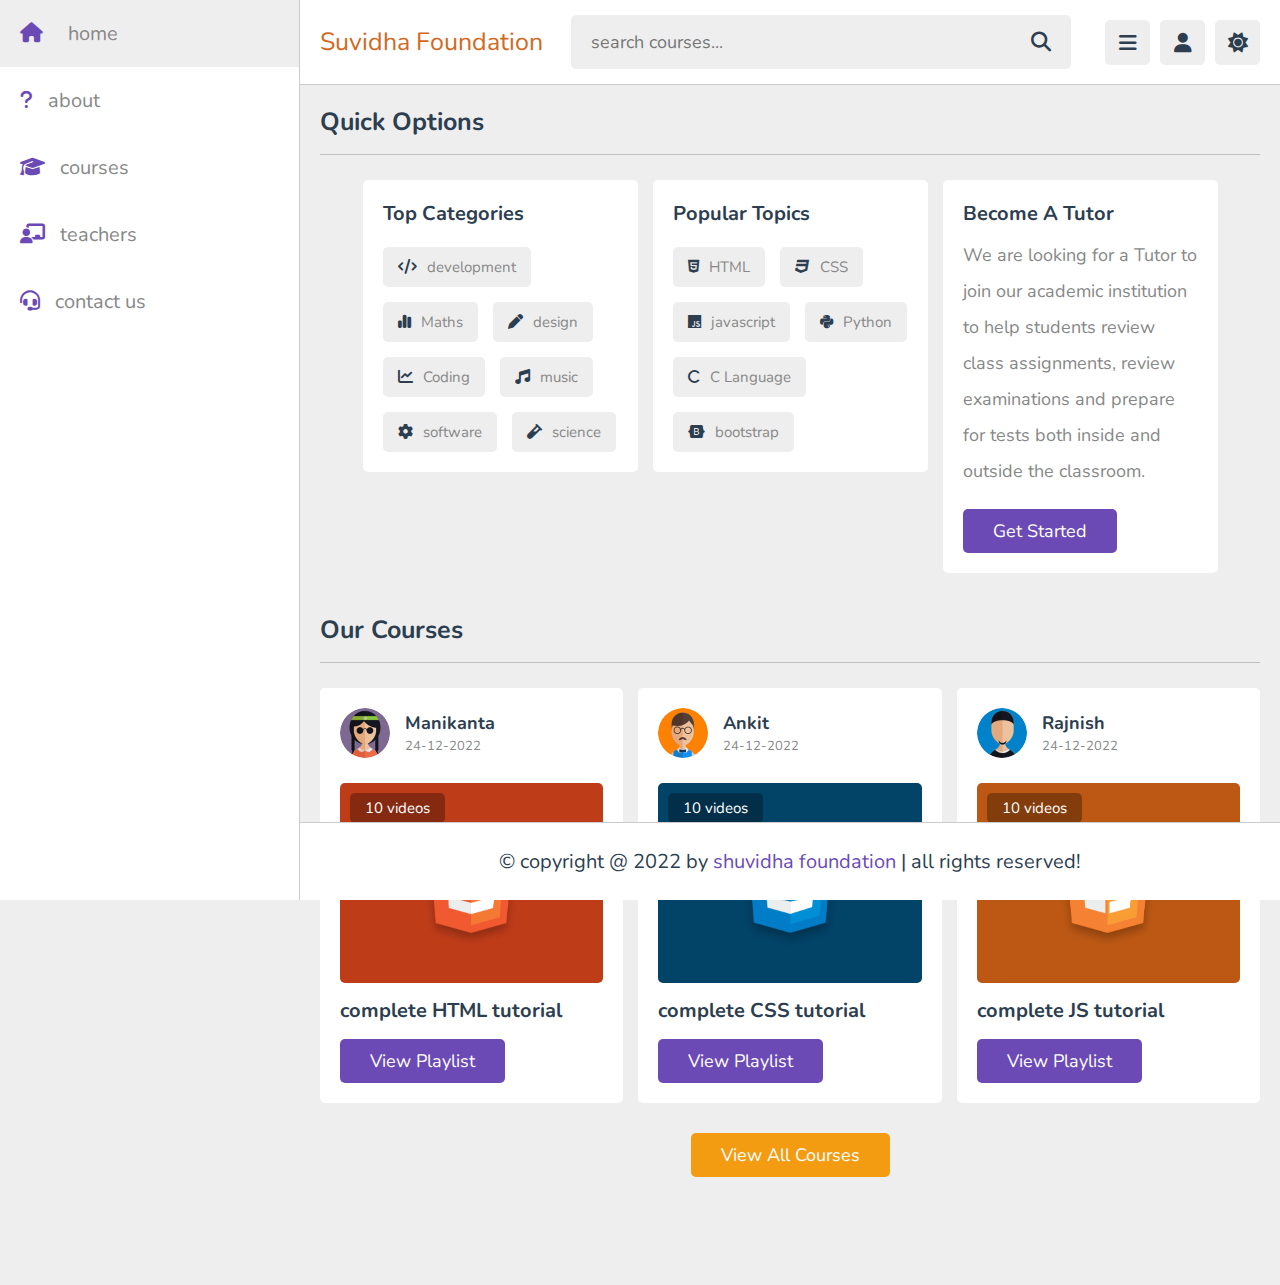
<file: Suvidha/index.html>
<!DOCTYPE html>
<html lang="en">
  <head>
    <meta charset="UTF-8" />
    <meta http-equiv="X-UA-Compatible" content="IE=edge" />
    <meta name="viewport" content="width=device-width, initial-scale=1.0" />
    <title>home</title>

    <!-- font awesome cdn link  -->
    <link
      rel="stylesheet"
      href="https://cdnjs.cloudflare.com/ajax/libs/font-awesome/6.1.2/css/all.min.css"
    />

    <!-- custom css file link  -->
    <link rel="stylesheet" href="css/style.css" />
  </head>
  <body>
    <header class="header">
      <section class="flex">
        <a style="color: chocolate" href="home.html" class="logo"
          >Suvidha Foundation</a
        >

        <form action="search.html" method="post" class="search-form">
          <input
            type="text"
            name="search_box"
            required
            placeholder="search courses..."
            maxlength="100"
          />
          <button type="submit" class="fas fa-search"></button>
        </form>

        <div class="icons">
          <div id="menu-btn" class="fas fa-bars"></div>
          <div id="search-btn" class="fas fa-search"></div>
          <div id="user-btn" class="fas fa-user"></div>
          <div id="toggle-btn" class="fas fa-sun"></div>
        </div>

        <div class="profile">
          <img src="images/pic-1.jpg" class="image" alt="" />
          <h3 class="name">Ankit Kumar</h3>
          <p class="role">student</p>
          <a href="profile.html" class="btn">view profile</a>
          <div class="flex-btn">
            <a href="login.html" class="option-btn">login</a>
            <a href="register.html" class="option-btn">register</a>
          </div>
        </div>
      </section>
    </header>

    <div class="side-bar">
      <div id="close-btn">
        <i class="fas fa-times"></i>
      </div>

      <!-- <div class="profile">
        <img src="images/pic-1.jpg" class="image" alt="" />
        <h3 class="name">Ankit</h3>
        <p class="role">student</p>
        <a href="profile.html" class="btn">view profile</a>
      </div> -->

      <nav class="navbar">
        <a href="home.html"><i class="fas fa-home"></i><span>home</span></a>
        <a href="about.html"
          ><i class="fas fa-question"></i><span>about</span></a
        >
        <a href="courses.html"
          ><i class="fas fa-graduation-cap"></i><span>courses</span></a
        >
        <a href="teachers.html"
          ><i class="fas fa-chalkboard-user"></i><span>teachers</span></a
        >
        <a href="contact.html"
          ><i class="fas fa-headset"></i><span>contact us</span></a
        >
      </nav>
    </div>

    <section class="home-grid">
      <h1 class="heading">quick options</h1>

      <div class="box-container">
        <!-- <div class="box">
          <h3 class="title">likes and comments</h3>
          <p class="likes">total likes : <span>25</span></p>
          <a href="#" class="inline-btn">view likes</a>
          <p class="likes">total comments : <span>12</span></p>
          <a href="#" class="inline-btn">view comments</a>
          <p class="likes">saved playlists : <span>4</span></p>
          <a href="#" class="inline-btn">view playlists</a>
        </div> -->

        <div class="box">
          <h3 class="title">top categories</h3>
          <div class="flex">
            <a href="#"><i class="fas fa-code"></i><span>development</span></a>
            <a href="#"
              ><i class="fas fa-chart-simple"></i><span>Maths</span></a
            >
            <a href="#"><i class="fas fa-pen"></i><span>design</span></a>
            <a href="#"><i class="fas fa-chart-line"></i><span>Coding</span></a>
            <a href="#"><i class="fas fa-music"></i><span>music</span></a>
            <a href="#"><i class="fas fa-cog"></i><span>software</span></a>
            <a href="#"><i class="fas fa-vial"></i><span>science</span></a>
          </div>
        </div>

        <div class="box">
          <h3 class="title">popular topics</h3>
          <div class="flex">
            <a href="#"><i class="fab fa-html5"></i><span>HTML</span></a>
            <a href="#"><i class="fab fa-css3"></i><span>CSS</span></a>
            <a href="#"><i class="fab fa-js"></i><span>javascript</span></a>
            <a href="#"><i class="fab fa-python"></i><span>Python</span></a>
            <a href="#"><i class="fab fa-c"></i><span>C Language</span></a>
            <a href="#"
              ><i class="fab fa-bootstrap"></i><span>bootstrap</span></a
            >
          </div>
        </div>

        <div class="box">
          <h3 class="title">become a tutor</h3>
          <p class="tutor">
            We are looking for a Tutor to join our academic institution to help
            students review class assignments, review examinations and prepare
            for tests both inside and outside the classroom.
          </p>
          <a href="teachers.html" class="inline-btn">get started</a>
        </div>
      </div>
    </section>

    <section class="courses">
      <h1 class="heading">our courses</h1>

      <div class="box-container">
        <div class="box">
          <div class="tutor">
            <img src="images/pic-2.jpg" alt="" />
            <div class="info">
              <h3>Manikanta</h3>
              <span>24-12-2022</span>
            </div>
          </div>
          <div class="thumb">
            <img src="images/thumb-1.png" alt="" />
            <span>10 videos</span>
          </div>
          <h3 class="title">complete HTML tutorial</h3>
          <a href="playlist.html" class="inline-btn">view playlist</a>
        </div>

        <div class="box">
          <div class="tutor">
            <img src="images/pic-3.jpg" alt="" />
            <div class="info">
              <h3>Ankit</h3>
              <span>24-12-2022</span>
            </div>
          </div>
          <div class="thumb">
            <img src="images/thumb-2.png" alt="" />
            <span>10 videos</span>
          </div>
          <h3 class="title">complete CSS tutorial</h3>
          <a href="playlist.html" class="inline-btn">view playlist</a>
        </div>

        <div class="box">
          <div class="tutor">
            <img src="images/pic-4.jpg" alt="" />
            <div class="info">
              <h3>Rajnish</h3>
              <span>24-12-2022</span>
            </div>
          </div>
          <div class="thumb">
            <img src="images/thumb-3.png" alt="" />
            <span>10 videos</span>
          </div>
          <h3 class="title">complete JS tutorial</h3>
          <a href="playlist.html" class="inline-btn">view playlist</a>
        </div>
        <!-- 
        <div class="box">
          <div class="tutor">
            <img src="images/pic-5.jpg" alt="" />
            <div class="info">
              <h3>john deo</h3>
              <span>21-10-2022</span>
            </div>
          </div>
          <div class="thumb">
            <img src="images/thumb-4.png" alt="" />
            <span>10 videos</span>
          </div>
          <h3 class="title">complete Boostrap tutorial</h3>
          <a href="playlist.html" class="inline-btn">view playlist</a>
        </div>

        <div class="box">
          <div class="tutor">
            <img src="images/pic-6.jpg" alt="" />
            <div class="info">
              <h3>john deo</h3>
              <span>21-10-2022</span>
            </div>
          </div>
          <div class="thumb">
            <img src="images/thumb-5.png" alt="" />
            <span>10 videos</span>
          </div>
          <h3 class="title">complete JQuery tutorial</h3>
          <a href="playlist.html" class="inline-btn">view playlist</a>
        </div>

        <div class="box">
          <div class="tutor">
            <img src="images/pic-7.jpg" alt="" />
            <div class="info">
              <h3>john deo</h3>
              <span>21-10-2022</span>
            </div>
          </div>
          <div class="thumb">
            <img src="images/thumb-6.png" alt="" />
            <span>10 videos</span>
          </div>
          <h3 class="title">complete SASS tutorial</h3>
          <a href="playlist.html" class="inline-btn">view playlist</a>
        </div>-->
      </div>

      <div class="more-btn">
        <a href="courses.html" class="inline-option-btn">view all courses</a>
      </div>
    </section>

    <footer class="footer">
      &copy; copyright @ 2022 by <span>shuvidha foundation</span> | all rights
      reserved!
    </footer>

    <!-- custom js file link  -->
    <script src="js/script.js"></script>
  </body>
</html>
</file>
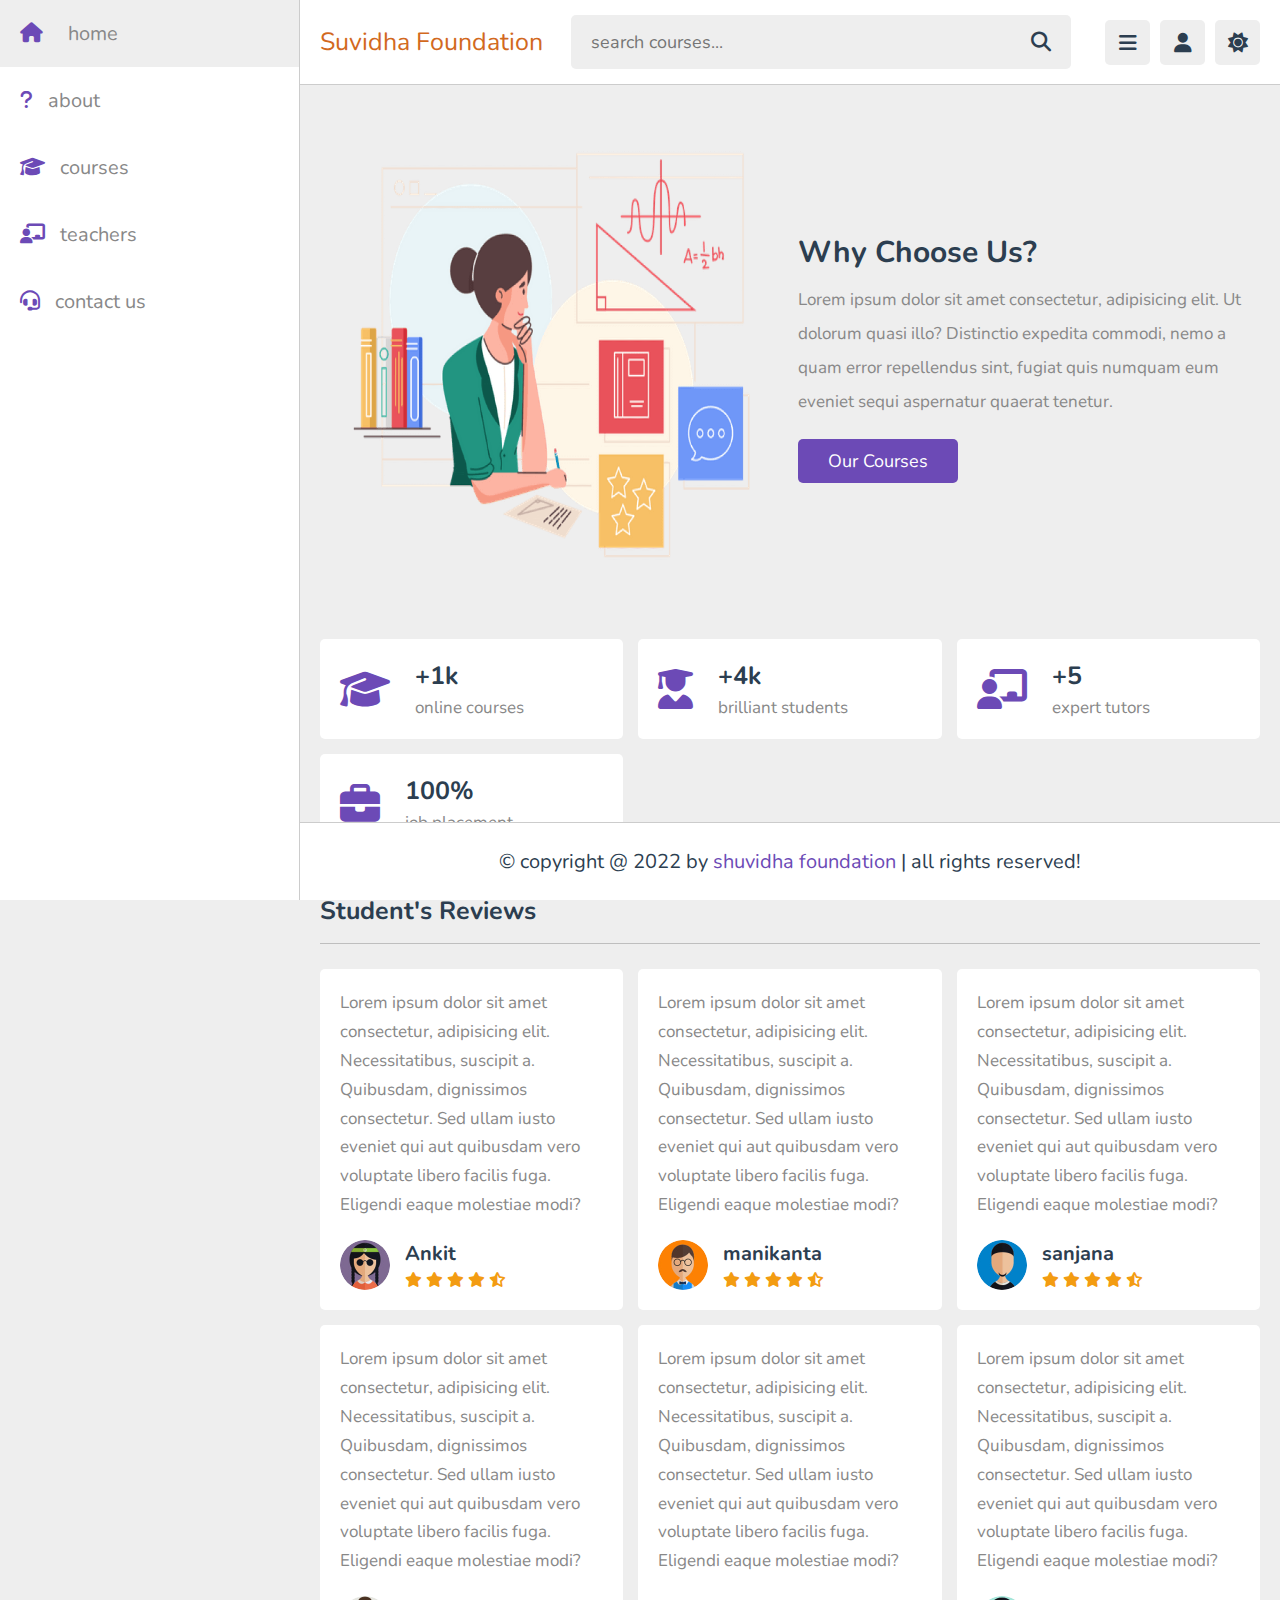
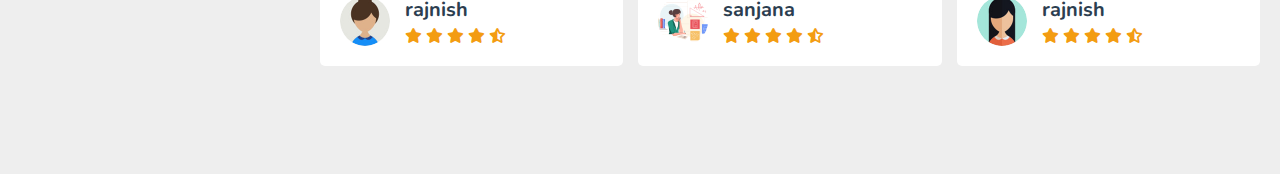
<file: Suvidha/about.html>
<!DOCTYPE html>
<html lang="en">
  <head>
    <meta charset="UTF-8" />
    <meta http-equiv="X-UA-Compatible" content="IE=edge" />
    <meta name="viewport" content="width=device-width, initial-scale=1.0" />
    <title>about us</title>

    <!-- font awesome cdn link  -->
    <link
      rel="stylesheet"
      href="https://cdnjs.cloudflare.com/ajax/libs/font-awesome/6.1.2/css/all.min.css"
    />

    <!-- custom css file link  -->
    <link rel="stylesheet" href="css/style.css" />
  </head>
  <body>
    <header class="header">
      <section class="flex">
        <!-- <a href="home.html" class="logo">Suvidha Foundation</a> -->
        <a style="color: chocolate" href="home.html" class="logo"
          >Suvidha Foundation</a
        >

        <form action="search.html" method="post" class="search-form">
          <input
            type="text"
            name="search_box"
            required
            placeholder="search courses..."
            maxlength="100"
          />
          <button type="submit" class="fas fa-search"></button>
        </form>

        <div class="icons">
          <div id="menu-btn" class="fas fa-bars"></div>
          <div id="search-btn" class="fas fa-search"></div>
          <div id="user-btn" class="fas fa-user"></div>
          <div id="toggle-btn" class="fas fa-sun"></div>
        </div>

        <div class="profile">
          <img src="images/pic-1.jpg" class="image" alt="" />
          <h3 class="name">Ankit</h3>
          <p class="role">student</p>
          <a href="profile.html" class="btn">view profile</a>
          <div class="flex-btn">
            <a href="login.html" class="option-btn">login</a>
            <a href="register.html" class="option-btn">register</a>
          </div>
        </div>
      </section>
    </header>

    <div class="side-bar">
      <!-- <div id="close-btn">
        <i class="fas fa-times"></i>
      </div> -->

      <!-- <div class="profile">
        <img src="images/pic-1.jpg" class="image" alt="" />
        <h3 class="name">shaikh anas</h3>
        <p class="role">studen</p>
        <a href="profile.html" class="btn">view profile</a>
      </div> -->

      <nav class="navbar">
        <a href="home.html"><i class="fas fa-home"></i><span>home</span></a>
        <a href="about.html"
          ><i class="fas fa-question"></i><span>about</span></a
        >
        <a href="courses.html"
          ><i class="fas fa-graduation-cap"></i><span>courses</span></a
        >
        <a href="teachers.html"
          ><i class="fas fa-chalkboard-user"></i><span>teachers</span></a
        >
        <a href="contact.html"
          ><i class="fas fa-headset"></i><span>contact us</span></a
        >
      </nav>
    </div>

    <section class="about">
      <div class="row">
        <div class="image">
          <img src="images/about.png" alt="" />
        </div>

        <div class="content">
          <h3>why choose us?</h3>
          <p>
            Lorem ipsum dolor sit amet consectetur, adipisicing elit. Ut dolorum
            quasi illo? Distinctio expedita commodi, nemo a quam error
            repellendus sint, fugiat quis numquam eum eveniet sequi aspernatur
            quaerat tenetur.
          </p>
          <a href="courses.html" class="inline-btn">our courses</a>
        </div>
      </div>

      <div class="box-container">
        <div class="box">
          <i class="fas fa-graduation-cap"></i>
          <div>
            <h3>+1k</h3>
            <p>online courses</p>
          </div>
        </div>

        <div class="box">
          <i class="fas fa-user-graduate"></i>
          <div>
            <h3>+4k</h3>
            <p>brilliant students</p>
          </div>
        </div>

        <div class="box">
          <i class="fas fa-chalkboard-user"></i>
          <div>
            <h3>+5</h3>
            <p>expert tutors</p>
          </div>
        </div>

        <div class="box">
          <i class="fas fa-briefcase"></i>
          <div>
            <h3>100%</h3>
            <p>job placement</p>
          </div>
        </div>
      </div>
    </section>

    <section class="reviews">
      <h1 class="heading">student's reviews</h1>

      <div class="box-container">
        <div class="box">
          <p>
            Lorem ipsum dolor sit amet consectetur, adipisicing elit.
            Necessitatibus, suscipit a. Quibusdam, dignissimos consectetur. Sed
            ullam iusto eveniet qui aut quibusdam vero voluptate libero facilis
            fuga. Eligendi eaque molestiae modi?
          </p>
          <div class="student">
            <img src="images/pic-2.jpg" alt="" />
            <div>
              <h3>Ankit</h3>
              <div class="stars">
                <i class="fas fa-star"></i>
                <i class="fas fa-star"></i>
                <i class="fas fa-star"></i>
                <i class="fas fa-star"></i>
                <i class="fas fa-star-half-alt"></i>
              </div>
            </div>
          </div>
        </div>

        <div class="box">
          <p>
            Lorem ipsum dolor sit amet consectetur, adipisicing elit.
            Necessitatibus, suscipit a. Quibusdam, dignissimos consectetur. Sed
            ullam iusto eveniet qui aut quibusdam vero voluptate libero facilis
            fuga. Eligendi eaque molestiae modi?
          </p>
          <div class="student">
            <img src="images/pic-3.jpg" alt="" />
            <div>
              <h3>manikanta</h3>
              <div class="stars">
                <i class="fas fa-star"></i>
                <i class="fas fa-star"></i>
                <i class="fas fa-star"></i>
                <i class="fas fa-star"></i>
                <i class="fas fa-star-half-alt"></i>
              </div>
            </div>
          </div>
        </div>

        <div class="box">
          <p>
            Lorem ipsum dolor sit amet consectetur, adipisicing elit.
            Necessitatibus, suscipit a. Quibusdam, dignissimos consectetur. Sed
            ullam iusto eveniet qui aut quibusdam vero voluptate libero facilis
            fuga. Eligendi eaque molestiae modi?
          </p>
          <div class="student">
            <img src="images/pic-4.jpg" alt="" />
            <div>
              <h3>sanjana</h3>
              <div class="stars">
                <i class="fas fa-star"></i>
                <i class="fas fa-star"></i>
                <i class="fas fa-star"></i>
                <i class="fas fa-star"></i>
                <i class="fas fa-star-half-alt"></i>
              </div>
            </div>
          </div>
        </div>

        <div class="box">
          <p>
            Lorem ipsum dolor sit amet consectetur, adipisicing elit.
            Necessitatibus, suscipit a. Quibusdam, dignissimos consectetur. Sed
            ullam iusto eveniet qui aut quibusdam vero voluptate libero facilis
            fuga. Eligendi eaque molestiae modi?
          </p>
          <div class="student">
            <img src="images/pic-5.jpg" alt="" />
            <div>
              <h3>rajnish</h3>
              <div class="stars">
                <i class="fas fa-star"></i>
                <i class="fas fa-star"></i>
                <i class="fas fa-star"></i>
                <i class="fas fa-star"></i>
                <i class="fas fa-star-half-alt"></i>
              </div>
            </div>
          </div>
        </div>

        <div class="box">
          <p>
            Lorem ipsum dolor sit amet consectetur, adipisicing elit.
            Necessitatibus, suscipit a. Quibusdam, dignissimos consectetur. Sed
            ullam iusto eveniet qui aut quibusdam vero voluptate libero facilis
            fuga. Eligendi eaque molestiae modi?
          </p>
          <div class="student">
            <img src="images/about.png" alt="" />
            <div>
              <h3>sanjana</h3>
              <div class="stars">
                <i class="fas fa-star"></i>
                <i class="fas fa-star"></i>
                <i class="fas fa-star"></i>
                <i class="fas fa-star"></i>
                <i class="fas fa-star-half-alt"></i>
              </div>
            </div>
          </div>
        </div>

        <div class="box">
          <p>
            Lorem ipsum dolor sit amet consectetur, adipisicing elit.
            Necessitatibus, suscipit a. Quibusdam, dignissimos consectetur. Sed
            ullam iusto eveniet qui aut quibusdam vero voluptate libero facilis
            fuga. Eligendi eaque molestiae modi?
          </p>
          <div class="student">
            <img src="images/pic-7.jpg" alt="" />
            <div>
              <h3>rajnish</h3>
              <div class="stars">
                <i class="fas fa-star"></i>
                <i class="fas fa-star"></i>
                <i class="fas fa-star"></i>
                <i class="fas fa-star"></i>
                <i class="fas fa-star-half-alt"></i>
              </div>
            </div>
          </div>
        </div>
      </div>
    </section>

    <footer class="footer">
      &copy; copyright @ 2022 by <span>shuvidha foundation</span> | all rights
      reserved!
    </footer>

    <!-- custom js file link  -->
    <script src="js/script.js"></script>
  </body>
</html>
</file>
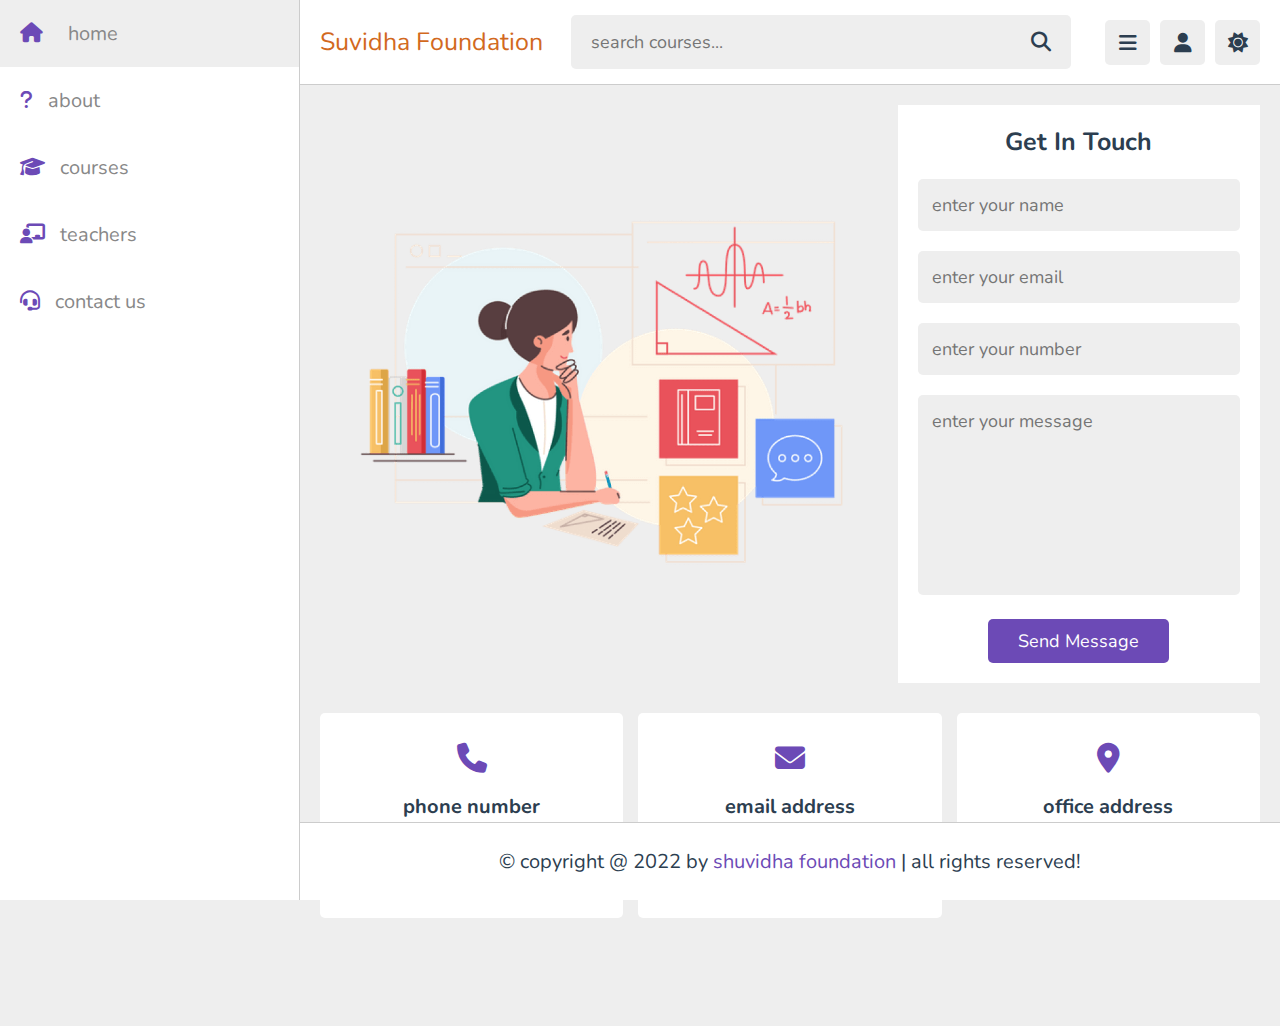
<file: Suvidha/contact.html>
<!DOCTYPE html>
<html lang="en">
  <head>
    <meta charset="UTF-8" />
    <meta http-equiv="X-UA-Compatible" content="IE=edge" />
    <meta name="viewport" content="width=device-width, initial-scale=1.0" />
    <title>contact us</title>

    <!-- font awesome cdn link  -->
    <link
      rel="stylesheet"
      href="https://cdnjs.cloudflare.com/ajax/libs/font-awesome/6.1.2/css/all.min.css"
    />

    <!-- custom css file link  -->
    <link rel="stylesheet" href="css/style.css" />
  </head>
  <body>
    <header class="header">
      <section class="flex">
        <!-- <a href="home.html" class="logo">.</a> -->
        <a style="color: chocolate" href="home.html" class="logo"
          >Suvidha Foundation</a
        >
        <form action="search.html" method="post" class="search-form">
          <input
            type="text"
            name="search_box"
            required
            placeholder="search courses..."
            maxlength="100"
          />
          <button type="submit" class="fas fa-search"></button>
        </form>

        <div class="icons">
          <div id="menu-btn" class="fas fa-bars"></div>
          <div id="search-btn" class="fas fa-search"></div>
          <div id="user-btn" class="fas fa-user"></div>
          <div id="toggle-btn" class="fas fa-sun"></div>
        </div>

        <div class="profile">
          <img src="images/pic-1.jpg" class="image" alt="" />
          <h3 class="name">Ankit</h3>
          <p class="role">studen</p>
          <a href="profile.html" class="btn">view profile</a>
          <div class="flex-btn">
            <a href="login.html" class="option-btn">login</a>
            <a href="register.html" class="option-btn">register</a>
          </div>
        </div>
      </section>
    </header>

    <div class="side-bar">
      <div id="close-btn">
        <i class="fas fa-times"></i>
      </div>

      <!-- <div class="profile">
        <img src="images/pic-1.jpg" class="image" alt="" />
        <h3 class="name">shaikh anas</h3>
        <p class="role">studen</p>
        <a href="profile.html" class="btn">view profile</a>
      </div> -->

      <nav class="navbar">
        <a href="home.html"><i class="fas fa-home"></i><span>home</span></a>
        <a href="about.html"
          ><i class="fas fa-question"></i><span>about</span></a
        >
        <a href="courses.html"
          ><i class="fas fa-graduation-cap"></i><span>courses</span></a
        >
        <a href="teachers.html"
          ><i class="fas fa-chalkboard-user"></i><span>teachers</span></a
        >
        <a href="contact.html"
          ><i class="fas fa-headset"></i><span>contact us</span></a
        >
      </nav>
    </div>

    <section class="contact">
      <div class="row">
        <div class="image">
          <img src="images/about.png" alt="" />
        </div>

        <form action="" method="post">
          <h3>Get in touch</h3>
          <input
            type="text"
            placeholder="enter your name"
            name="name"
            required
            maxlength="50"
            class="box"
          />
          <input
            type="email"
            placeholder="enter your email"
            name="email"
            required
            maxlength="50"
            class="box"
          />
          <input
            type="number"
            placeholder="enter your number"
            name="number"
            required
            maxlength="50"
            class="box"
          />
          <textarea
            name="msg"
            class="box"
            placeholder="enter your message"
            required
            maxlength="1000"
            cols="30"
            rows="10"
          ></textarea>
          <input
            type="submit"
            value="send message"
            class="inline-btn"
            name="submit"
          />
        </form>
      </div>

      <div class="box-container">
        <div class="box">
          <i class="fas fa-phone"></i>
          <h3>phone number</h3>
          <a href="#">1254875515</a>
          <a href="#">1254875515</a>
        </div>

        <div class="box">
          <i class="fas fa-envelope"></i>
          <h3>email address</h3>
          <a href="#">shuvihafoundation@gmail.com</a>
          <a href="#">codekaro@gmail.com</a>
        </div>

        <div class="box">
          <i class="fas fa-map-marker-alt"></i>
          <h3>office address</h3>
          <a href="#">Maharastra India</a>
        </div>
      </div>
    </section>

    <footer class="footer">
      &copy; copyright @ 2022 by <span>shuvidha foundation</span> | all rights
      reserved!
    </footer>

    <!-- custom js file link  -->
    <script src="js/script.js"></script>
  </body>
</html>
</file>
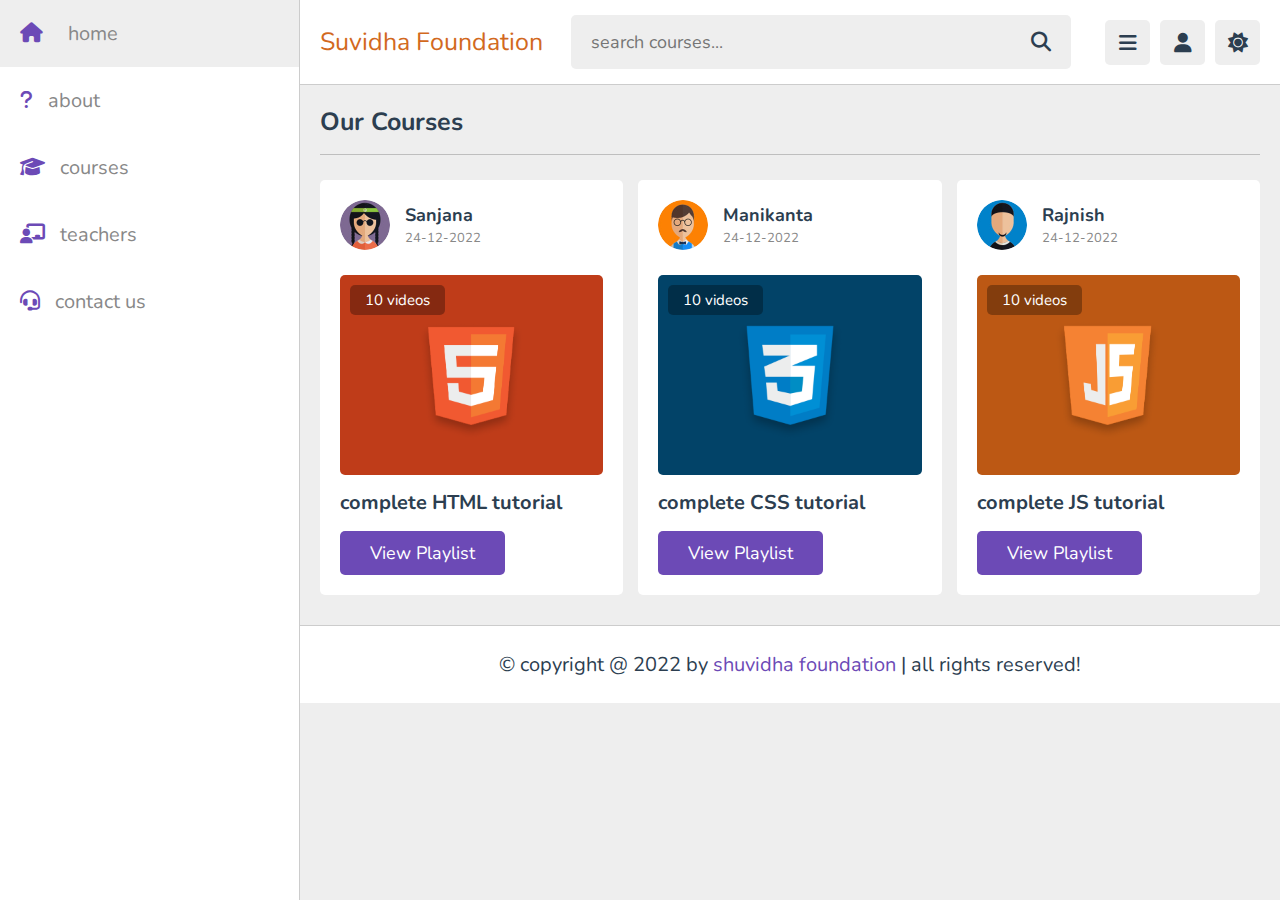
<file: Suvidha/courses.html>
<!DOCTYPE html>
<html lang="en">
  <head>
    <meta charset="UTF-8" />
    <meta http-equiv="X-UA-Compatible" content="IE=edge" />
    <meta name="viewport" content="width=device-width, initial-scale=1.0" />
    <title>courses</title>

    <!-- font awesome cdn link  -->
    <link
      rel="stylesheet"
      href="https://cdnjs.cloudflare.com/ajax/libs/font-awesome/6.1.2/css/all.min.css"
    />

    <!-- custom css file link  -->
    <link rel="stylesheet" href="css/style.css" />
  </head>
  <body>
    <header class="header">
      <section class="flex">
        <!-- <a href="home.html" class="logo">Educa.</a> -->
        <a style="color: chocolate" href="home.html" class="logo"
          >Suvidha Foundation</a
        >

        <form action="search.html" method="post" class="search-form">
          <input
            type="text"
            name="search_box"
            required
            placeholder="search courses..."
            maxlength="100"
          />
          <button type="submit" class="fas fa-search"></button>
        </form>

        <div class="icons">
          <div id="menu-btn" class="fas fa-bars"></div>
          <div id="search-btn" class="fas fa-search"></div>
          <div id="user-btn" class="fas fa-user"></div>
          <div id="toggle-btn" class="fas fa-sun"></div>
        </div>

        <!-- <div class="profile">
          <img src="images/pic-1.jpg" class="image" alt="" />
          <h3 class="name">shaikh anas</h3>
          <p class="role">studen</p>
          <a href="profile.html" class="btn">view profile</a>
          <div class="flex-btn">
            <a href="login.html" class="option-btn">login</a>
            <a href="register.html" class="option-btn">register</a>
          </div>
        </div> -->
      </section>
    </header>

    <div class="side-bar">
      <div id="close-btn">
        <i class="fas fa-times"></i>
      </div>

      <!-- <div class="profile">
        <img src="images/pic-1.jpg" class="image" alt="" />
        <h3 class="name">shaikh anas</h3>
        <p class="role">studen</p>
        <a href="profile.html" class="btn">view profile</a>
      </div> -->

      <nav class="navbar">
        <a href="home.html"><i class="fas fa-home"></i><span>home</span></a>
        <a href="about.html"
          ><i class="fas fa-question"></i><span>about</span></a
        >
        <a href="courses.html"
          ><i class="fas fa-graduation-cap"></i><span>courses</span></a
        >
        <a href="teachers.html"
          ><i class="fas fa-chalkboard-user"></i><span>teachers</span></a
        >
        <a href="contact.html"
          ><i class="fas fa-headset"></i><span>contact us</span></a
        >
      </nav>
    </div>

    <section class="courses">
      <h1 class="heading">our courses</h1>

      <div class="box-container">
        <div class="box">
          <div class="tutor">
            <img src="images/pic-2.jpg" alt="" />
            <div class="info">
              <h3>Sanjana</h3>
              <span>24-12-2022</span>
            </div>
          </div>
          <div class="thumb">
            <img src="images/thumb-1.png" alt="" />
            <span>10 videos</span>
          </div>
          <h3 class="title">complete HTML tutorial</h3>
          <a href="playlist.html" class="inline-btn">view playlist</a>
        </div>

        <div class="box">
          <div class="tutor">
            <img src="images/pic-3.jpg" alt="" />
            <div class="info">
              <h3>Manikanta</h3>
              <span>24-12-2022</span>
            </div>
          </div>
          <div class="thumb">
            <img src="images/thumb-2.png" alt="" />
            <span>10 videos</span>
          </div>
          <h3 class="title">complete CSS tutorial</h3>
          <a href="playlist.html" class="inline-btn">view playlist</a>
        </div>

        <div class="box">
          <div class="tutor">
            <img src="images/pic-4.jpg" alt="" />
            <div class="info">
              <h3>Rajnish</h3>
              <span>24-12-2022</span>
            </div>
          </div>
          <div class="thumb">
            <img src="images/thumb-3.png" alt="" />
            <span>10 videos</span>
          </div>
          <h3 class="title">complete JS tutorial</h3>
          <a href="playlist.html" class="inline-btn">view playlist</a>
        </div>

        <!-- <div class="box">
          <div class="tutor">
            <img src="images/pic-5.jpg" alt="" />
            <div class="info">
              <h3>john deo</h3>
              <span>21-10-2022</span>
            </div>
          </div>
          <div class="thumb">
            <img src="images/thumb-4.png" alt="" />
            <span>10 videos</span>
          </div>
          <h3 class="title">complete Boostrap tutorial</h3>
          <a href="playlist.html" class="inline-btn">view playlist</a>
        </div>

        <div class="box">
          <div class="tutor">
            <img src="images/pic-6.jpg" alt="" />
            <div class="info">
              <h3>john deo</h3>
              <span>21-10-2022</span>
            </div>
          </div>
          <div class="thumb">
            <img src="images/thumb-5.png" alt="" />
            <span>10 videos</span>
          </div>
          <h3 class="title">complete JQuery tutorial</h3>
          <a href="playlist.html" class="inline-btn">view playlist</a>
        </div>

        <div class="box">
          <div class="tutor">
            <img src="images/pic-7.jpg" alt="" />
            <div class="info">
              <h3>john deo</h3>
              <span>21-10-2022</span>
            </div>
          </div>
          <div class="thumb">
            <img src="images/thumb-6.png" alt="" />
            <span>10 videos</span>
          </div>
          <h3 class="title">complete SASS tutorial</h3>
          <a href="playlist.html" class="inline-btn">view playlist</a>
        </div>

        <div class="box">
          <div class="tutor">
            <img src="images/pic-8.jpg" alt="" />
            <div class="info">
              <h3>john deo</h3>
              <span>21-10-2022</span>
            </div>
          </div>
          <div class="thumb">
            <img src="images/thumb-7.png" alt="" />
            <span>10 videos</span>
          </div>
          <h3 class="title">complete PHP tutorial</h3>
          <a href="playlist.html" class="inline-btn">view playlist</a>
        </div>

        <div class="box">
          <div class="tutor">
            <img src="images/pic-9.jpg" alt="" />
            <div class="info">
              <h3>john deo</h3>
              <span>21-10-2022</span>
            </div>
          </div>
          <div class="thumb">
            <img src="images/thumb-8.png" alt="" />
            <span>10 videos</span>
          </div>
          <h3 class="title">complete MySQL tutorial</h3>
          <a href="playlist.html" class="inline-btn">view playlist</a>
        </div>

        <div class="box">
          <div class="tutor">
            <img src="images/pic-1.jpg" alt="" />
            <div class="info">
              <h3>john deo</h3>
              <span>21-10-2022</span>
            </div>
          </div>
          <div class="thumb">
            <img src="images/thumb-9.png" alt="" />
            <span>10 videos</span>
          </div>
          <h3 class="title">complete react tutorial</h3>
          <a href="playlist.html" class="inline-btn">view playlist</a>
        </div> -->
      </div>
    </section>

    <footer class="footer">
      &copy; copyright @ 2022 by <span>shuvidha foundation</span> | all rights
      reserved!
    </footer>

    <!-- custom js file link  -->
    <script src="js/script.js"></script>
  </body>
</html>
</file>
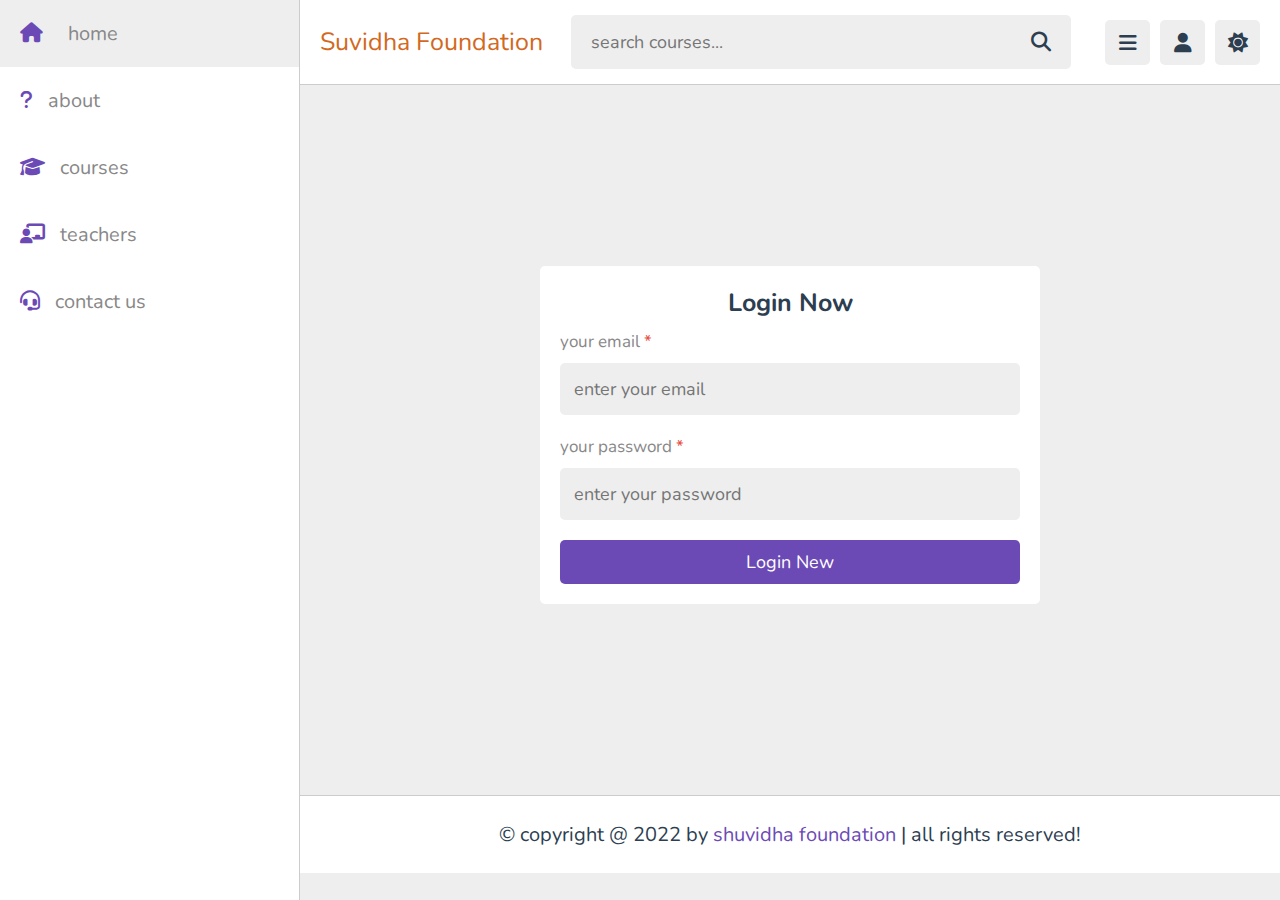
<file: Suvidha/login.html>
<!DOCTYPE html>
<html lang="en">
  <head>
    <meta charset="UTF-8" />
    <meta http-equiv="X-UA-Compatible" content="IE=edge" />
    <meta name="viewport" content="width=device-width, initial-scale=1.0" />
    <title>login</title>

    <!-- font awesome cdn link  -->
    <link
      rel="stylesheet"
      href="https://cdnjs.cloudflare.com/ajax/libs/font-awesome/6.1.2/css/all.min.css"
    />

    <!-- custom css file link  -->
    <link rel="stylesheet" href="css/style.css" />
  </head>
  <body>
    <header class="header">
      <section class="flex">
        <!-- <a href="home.html" class="logo">Educa.</a> -->
        <a style="color: chocolate" href="home.html" class="logo"
          >Suvidha Foundation</a
        >

        <form action="search.html" method="post" class="search-form">
          <input
            type="text"
            name="search_box"
            required
            placeholder="search courses..."
            maxlength="100"
          />
          <button type="submit" class="fas fa-search"></button>
        </form>

        <div class="icons">
          <div id="menu-btn" class="fas fa-bars"></div>
          <div id="search-btn" class="fas fa-search"></div>
          <div id="user-btn" class="fas fa-user"></div>
          <div id="toggle-btn" class="fas fa-sun"></div>
        </div>

        <div class="profile">
          <img src="images/pic-1.jpg" class="image" alt="" />
          <h3 class="name">Ankit</h3>
          <p class="role">student</p>
          <a href="profile.html" class="btn">view profile</a>
          <div class="flex-btn">
            <a href="login.html" class="option-btn">login</a>
            <a href="register.html" class="option-btn">register</a>
          </div>
        </div>
      </section>
    </header>

    <div class="side-bar">
      <div id="close-btn">
        <i class="fas fa-times"></i>
      </div>

      <!-- <div class="profile">
        <img src="images/pic-1.jpg" class="image" alt="" />
        <h3 class="name">shaikh anas</h3>
        <p class="role">studen</p>
        <a href="profile.html" class="btn">view profile</a>
      </div> -->

      <nav class="navbar">
        <a href="home.html"><i class="fas fa-home"></i><span>home</span></a>
        <a href="about.html"
          ><i class="fas fa-question"></i><span>about</span></a
        >
        <a href="courses.html"
          ><i class="fas fa-graduation-cap"></i><span>courses</span></a
        >
        <a href="teachers.html"
          ><i class="fas fa-chalkboard-user"></i><span>teachers</span></a
        >
        <a href="contact.html"
          ><i class="fas fa-headset"></i><span>contact us</span></a
        >
      </nav>
    </div>

    <section class="form-container">
      <form action="" method="post" enctype="multipart/form-data">
        <h3>login now</h3>
        <p>your email <span>*</span></p>
        <input
          type="email"
          name="email"
          placeholder="enter your email"
          required
          maxlength="50"
          class="box"
        />
        <p>your password <span>*</span></p>
        <input
          type="password"
          name="pass"
          placeholder="enter your password"
          required
          maxlength="20"
          class="box"
        />
        <input type="submit" value="login new" name="submit" class="btn" />
      </form>
    </section>

    <footer class="footer">
      &copy; copyright @ 2022 by <span>shuvidha foundation</span> | all rights
      reserved!
    </footer>

    <!-- custom js file link  -->
    <script src="js/script.js"></script>
  </body>
</html>
</file>
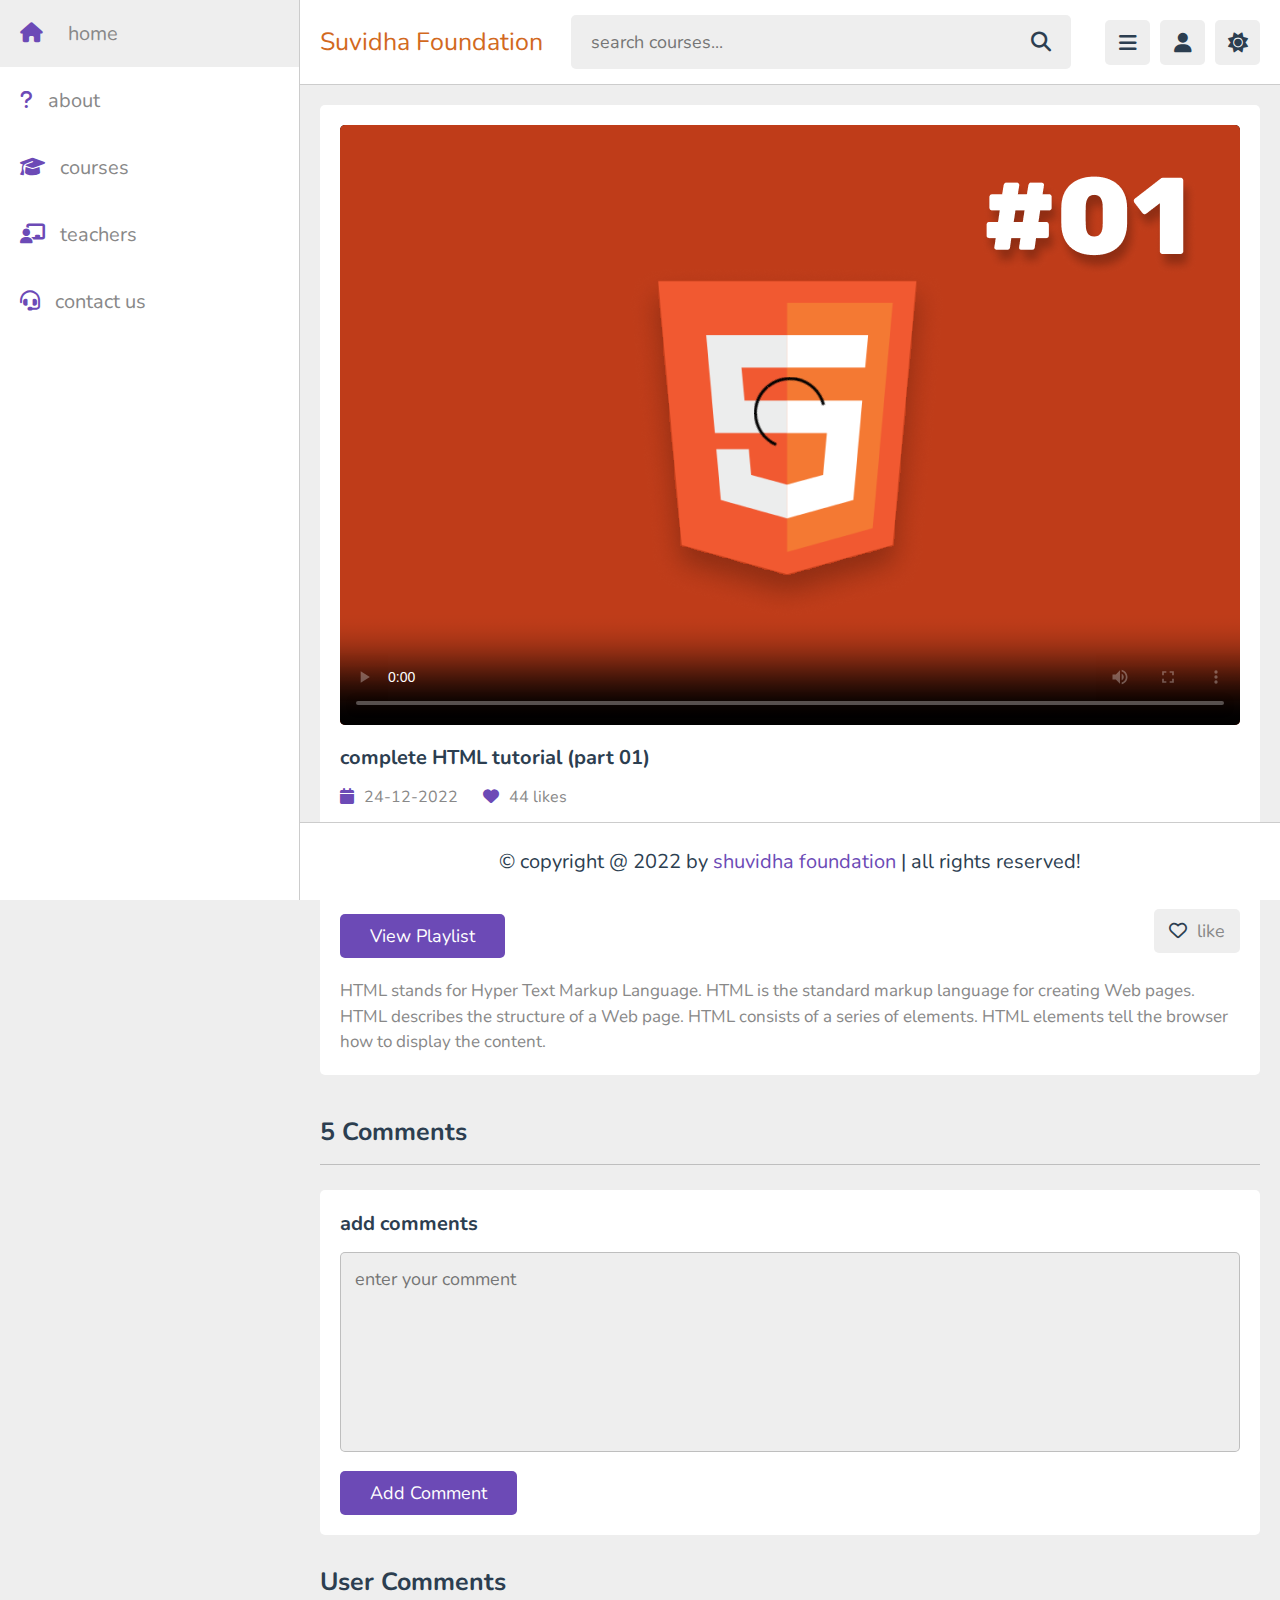
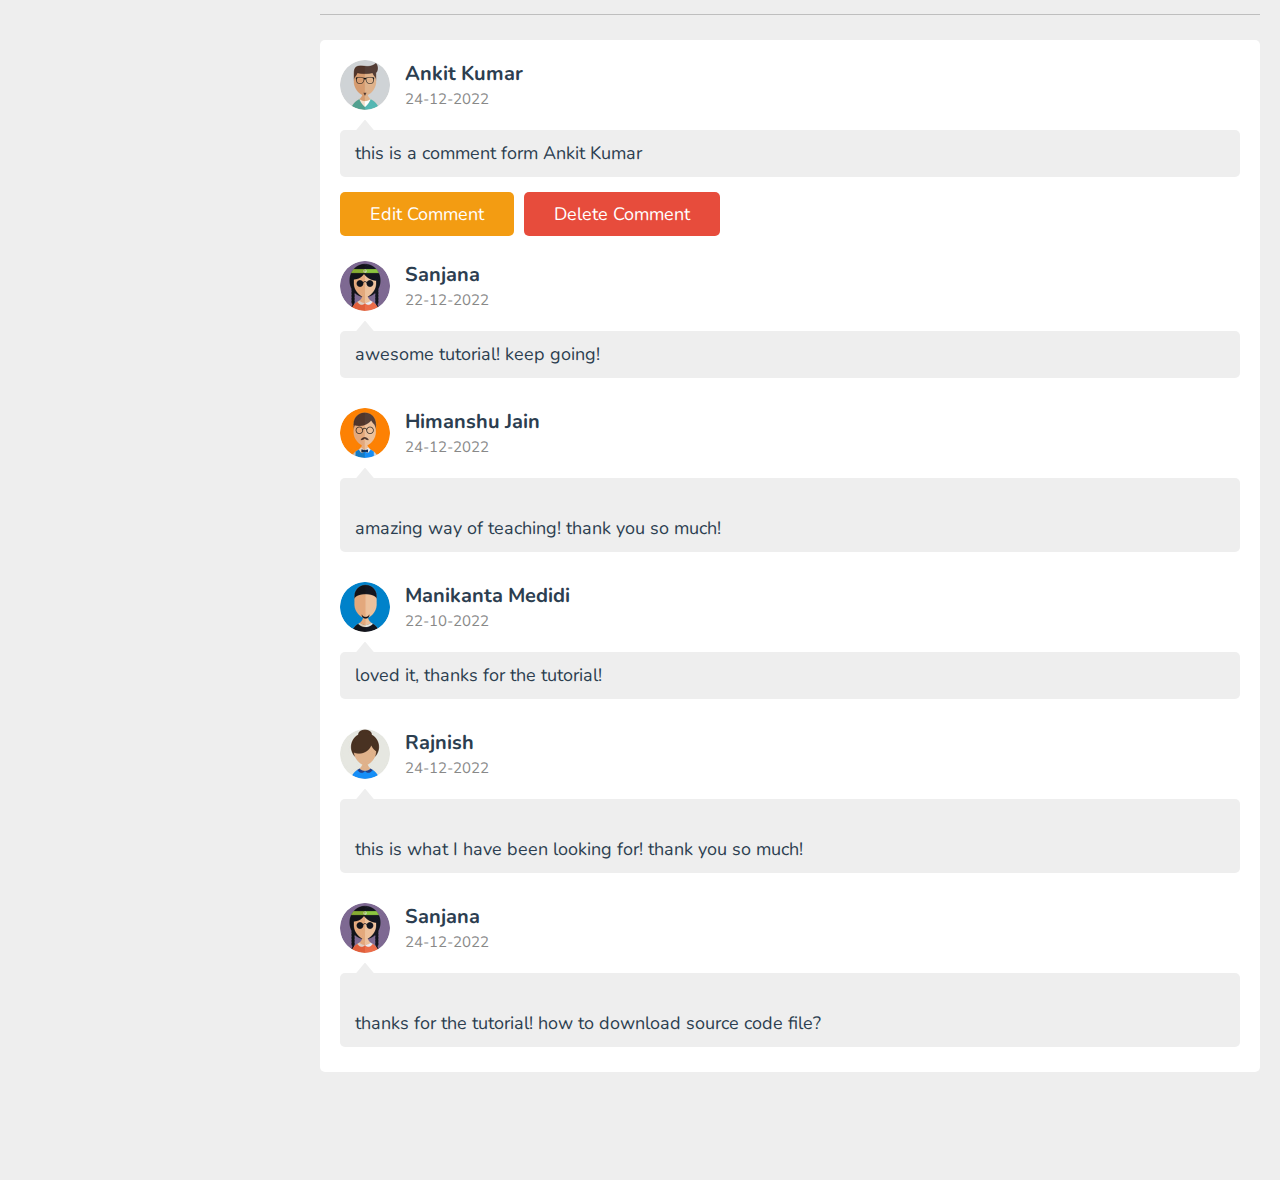
<file: Suvidha/playlist.html>
<!DOCTYPE html>
<html lang="en">
  <head>
    <meta charset="UTF-8" />
    <meta http-equiv="X-UA-Compatible" content="IE=edge" />
    <meta name="viewport" content="width=device-width, initial-scale=1.0" />
    <title>watch</title>

    <!-- font awesome cdn link  -->
    <link
      rel="stylesheet"
      href="https://cdnjs.cloudflare.com/ajax/libs/font-awesome/6.1.2/css/all.min.css"
    />

    <!-- custom css file link  -->
    <link rel="stylesheet" href="css/style.css" />
  </head>
  <body>
    <header class="header">
      <section class="flex">
        <!-- <a href="home.html" class="logo">Educa.</a> -->
        <a style="color: chocolate" href="home.html" class="logo"
          >Suvidha Foundation</a
        >

        <form action="search.html" method="post" class="search-form">
          <input
            type="text"
            name="search_box"
            required
            placeholder="search courses..."
            maxlength="100"
          />
          <button type="submit" class="fas fa-search"></button>
        </form>

        <div class="icons">
          <div id="menu-btn" class="fas fa-bars"></div>
          <div id="search-btn" class="fas fa-search"></div>
          <div id="user-btn" class="fas fa-user"></div>
          <div id="toggle-btn" class="fas fa-sun"></div>
        </div>

        <!-- <div class="profile">
          <img src="images/pic-1.jpg" class="image" alt="" />
          <h3 class="name">shaikh anas</h3>
          <p class="role">studen</p>
          <a href="profile.html" class="btn">view profile</a>
          <div class="flex-btn">
            <a href="login.html" class="option-btn">login</a>
            <a href="register.html" class="option-btn">register</a>
          </div>
        </div> -->
      </section>
    </header>

    <div class="side-bar">
      <div id="close-btn">
        <i class="fas fa-times"></i>
      </div>

      <!-- <div class="profile">
        <img src="images/pic-1.jpg" class="image" alt="" />
        <h3 class="name">shaikh anas</h3>
        <p class="role">studen</p>
        <a href="profile.html" class="btn">view profile</a>
      </div> -->

      <nav class="navbar">
        <a href="home.html"><i class="fas fa-home"></i><span>home</span></a>
        <a href="about.html"
          ><i class="fas fa-question"></i><span>about</span></a
        >
        <a href="courses.html"
          ><i class="fas fa-graduation-cap"></i><span>courses</span></a
        >
        <a href="teachers.html"
          ><i class="fas fa-chalkboard-user"></i><span>teachers</span></a
        >
        <a href="contact.html"
          ><i class="fas fa-headset"></i><span>contact us</span></a
        >
      </nav>
    </div>

    <section class="watch-video">
      <div class="video-container">
        <div class="video">
          <video
            src="#"
            controls
            poster="images/post-1-1.png"
            id="video"
          ></video>
        </div>
        <h3 class="title">complete HTML tutorial (part 01)</h3>
        <div class="info">
          <p class="date">
            <i class="fas fa-calendar"></i><span>24-12-2022</span>
          </p>
          <p class="date"><i class="fas fa-heart"></i><span>44 likes</span></p>
        </div>
        <div class="tutor">
          <img src="images/pic-2.jpg" alt="" />
          <div>
            <h3>Sanjana</h3>
            <span>developer</span>
          </div>
        </div>
        <form action="" method="post" class="flex">
          <a href="playlist.html" class="inline-btn">view playlist</a>
          <button><i class="far fa-heart"></i><span>like</span></button>
        </form>
        <p class="description">
          HTML stands for Hyper Text Markup Language. HTML is the standard
          markup language for creating Web pages. HTML describes the structure
          of a Web page. HTML consists of a series of elements. HTML elements
          tell the browser how to display the content.
        </p>
      </div>
    </section>

    <section class="comments">
      <h1 class="heading">5 comments</h1>

      <form action="" class="add-comment">
        <h3>add comments</h3>
        <textarea
          name="comment_box"
          placeholder="enter your comment"
          required
          maxlength="1000"
          cols="30"
          rows="10"
        ></textarea>
        <input
          type="submit"
          value="add comment"
          class="inline-btn"
          name="add_comment"
        />
      </form>

      <h1 class="heading">user comments</h1>

      <div class="box-container">
        <div class="box">
          <div class="user">
            <img src="images/pic-1.jpg" alt="" />
            <div>
              <h3>Ankit Kumar</h3>
              <span>24-12-2022</span>
            </div>
          </div>
          <div class="comment-box">this is a comment form Ankit Kumar</div>
          <form action="" class="flex-btn">
            <input
              type="submit"
              value="edit comment"
              name="edit_comment"
              class="inline-option-btn"
            />
            <input
              type="submit"
              value="delete comment"
              name="delete_comment"
              class="inline-delete-btn"
            />
          </form>
        </div>

        <div class="box">
          <div class="user">
            <img src="images/pic-2.jpg" alt="" />
            <div>
              <h3>Sanjana</h3>
              <span>22-12-2022</span>
            </div>
          </div>
          <div class="comment-box">awesome tutorial! keep going!</div>
        </div>

        <div class="box">
          <div class="user">
            <img src="images/pic-3.jpg" alt="" />
            <div>
              <h3>Himanshu Jain</h3>
              <span>24-12-2022</span>
            </div>
          </div>
          <div class="comment-box">
            amazing way of teaching! thank you so much!
          </div>
        </div>

        <div class="box">
          <div class="user">
            <img src="images/pic-4.jpg" alt="" />
            <div>
              <h3>Manikanta Medidi</h3>
              <span>22-10-2022</span>
            </div>
          </div>
          <div class="comment-box">loved it, thanks for the tutorial!</div>
        </div>

        <div class="box">
          <div class="user">
            <img src="images/pic-5.jpg" alt="" />
            <div>
              <h3>Rajnish</h3>
              <span>24-12-2022</span>
            </div>
          </div>
          <div class="comment-box">
            this is what I have been looking for! thank you so much!
          </div>
        </div>

        <div class="box">
          <div class="user">
            <img src="images/pic-2.jpg" alt="" />
            <div>
              <h3>Sanjana</h3>
              <span>24-12-2022</span>
            </div>
          </div>
          <div class="comment-box">
            thanks for the tutorial! how to download source code file?
          </div>
        </div>
      </div>
    </section>

    <footer class="footer">
      &copy; copyright @ 2022 by <span>shuvidha foundation</span> | all rights
      reserved!
    </footer>

    <!-- custom js file link  -->
    <script src="js/script.js"></script>
  </body>
</html>
</file>
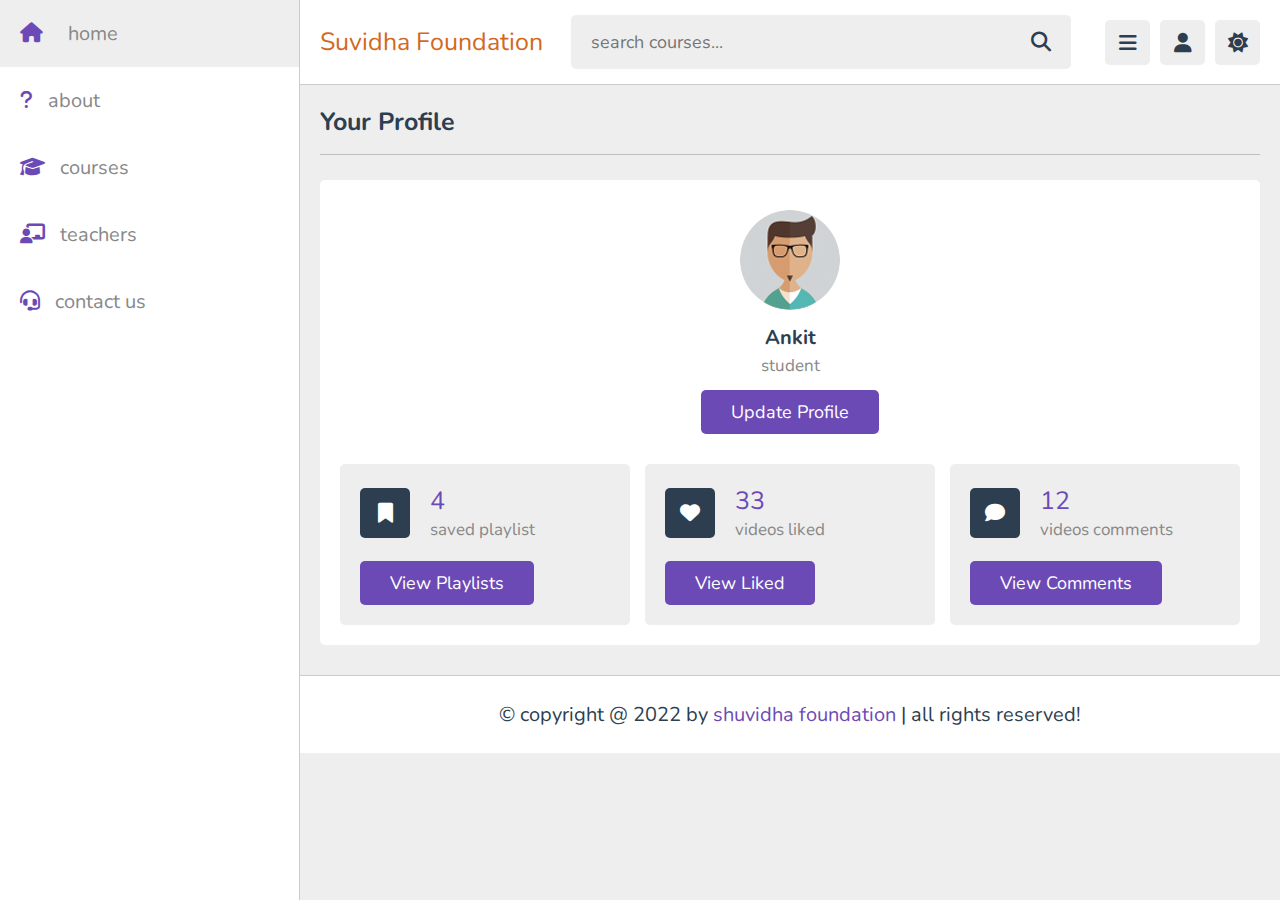
<file: Suvidha/profile.html>
<!DOCTYPE html>
<html lang="en">
  <head>
    <meta charset="UTF-8" />
    <meta http-equiv="X-UA-Compatible" content="IE=edge" />
    <meta name="viewport" content="width=device-width, initial-scale=1.0" />
    <title>profile</title>

    <!-- font awesome cdn link  -->
    <link
      rel="stylesheet"
      href="https://cdnjs.cloudflare.com/ajax/libs/font-awesome/6.1.2/css/all.min.css"
    />

    <!-- custom css file link  -->
    <link rel="stylesheet" href="css/style.css" />
  </head>
  <body>
    <header class="header">
      <section class="flex">
        <!-- <a href="home.html" class="logo">Suvidha Foundation</a> -->
        <a style="color: chocolate" href="home.html" class="logo"
          >Suvidha Foundation</a
        >

        <form action="search.html" method="post" class="search-form">
          <input
            type="text"
            name="search_box"
            required
            placeholder="search courses..."
            maxlength="100"
          />
          <button type="submit" class="fas fa-search"></button>
        </form>

        <div class="icons">
          <div id="menu-btn" class="fas fa-bars"></div>
          <div id="search-btn" class="fas fa-search"></div>
          <div id="user-btn" class="fas fa-user"></div>
          <div id="toggle-btn" class="fas fa-sun"></div>
        </div>

        <div class="profile">
          <img src="images/pic-1.jpg" class="image" alt="" />
          <h3 class="name">Ankit</h3>
          <p class="role">student</p>
          <a href="profile.html" class="btn">view profile</a>
          <div class="flex-btn">
            <a href="login.html" class="option-btn">login</a>
            <a href="register.html" class="option-btn">register</a>
          </div>
        </div>
      </section>
    </header>

    <div class="side-bar">
      <div id="close-btn">
        <i class="fas fa-times"></i>
      </div>

      <!-- <div class="profile">
        <img src="images/pic-1.jpg" class="image" alt="" />
        <h3 class="name">shaikh anas</h3>
        <p class="role">studen</p>
        <a href="profile.html" class="btn">view profile</a>
      </div> -->

      <nav class="navbar">
        <a href="home.html"><i class="fas fa-home"></i><span>home</span></a>
        <a href="about.html"
          ><i class="fas fa-question"></i><span>about</span></a
        >
        <a href="courses.html"
          ><i class="fas fa-graduation-cap"></i><span>courses</span></a
        >
        <a href="teachers.html"
          ><i class="fas fa-chalkboard-user"></i><span>teachers</span></a
        >
        <a href="contact.html"
          ><i class="fas fa-headset"></i><span>contact us</span></a
        >
      </nav>
    </div>

    <section class="user-profile">
      <h1 class="heading">your profile</h1>

      <div class="info">
        <div class="user">
          <img src="images/pic-1.jpg" alt="" />
          <h3>Ankit</h3>
          <p>student</p>
          <a href="update.html" class="inline-btn">update profile</a>
        </div>

        <div class="box-container">
          <div class="box">
            <div class="flex">
              <i class="fas fa-bookmark"></i>
              <div>
                <span>4</span>
                <p>saved playlist</p>
              </div>
            </div>
            <a href="#" class="inline-btn">view playlists</a>
          </div>

          <div class="box">
            <div class="flex">
              <i class="fas fa-heart"></i>
              <div>
                <span>33</span>
                <p>videos liked</p>
              </div>
            </div>
            <a href="#" class="inline-btn">view liked</a>
          </div>

          <div class="box">
            <div class="flex">
              <i class="fas fa-comment"></i>
              <div>
                <span>12</span>
                <p>videos comments</p>
              </div>
            </div>
            <a href="#" class="inline-btn">view comments</a>
          </div>
        </div>
      </div>
    </section>

    <footer class="footer">
      &copy; copyright @ 2022 by <span>shuvidha foundation</span> | all rights
      reserved!
    </footer>

    <!-- custom js file link  -->
    <script src="js/script.js"></script>
  </body>
</html>
</file>
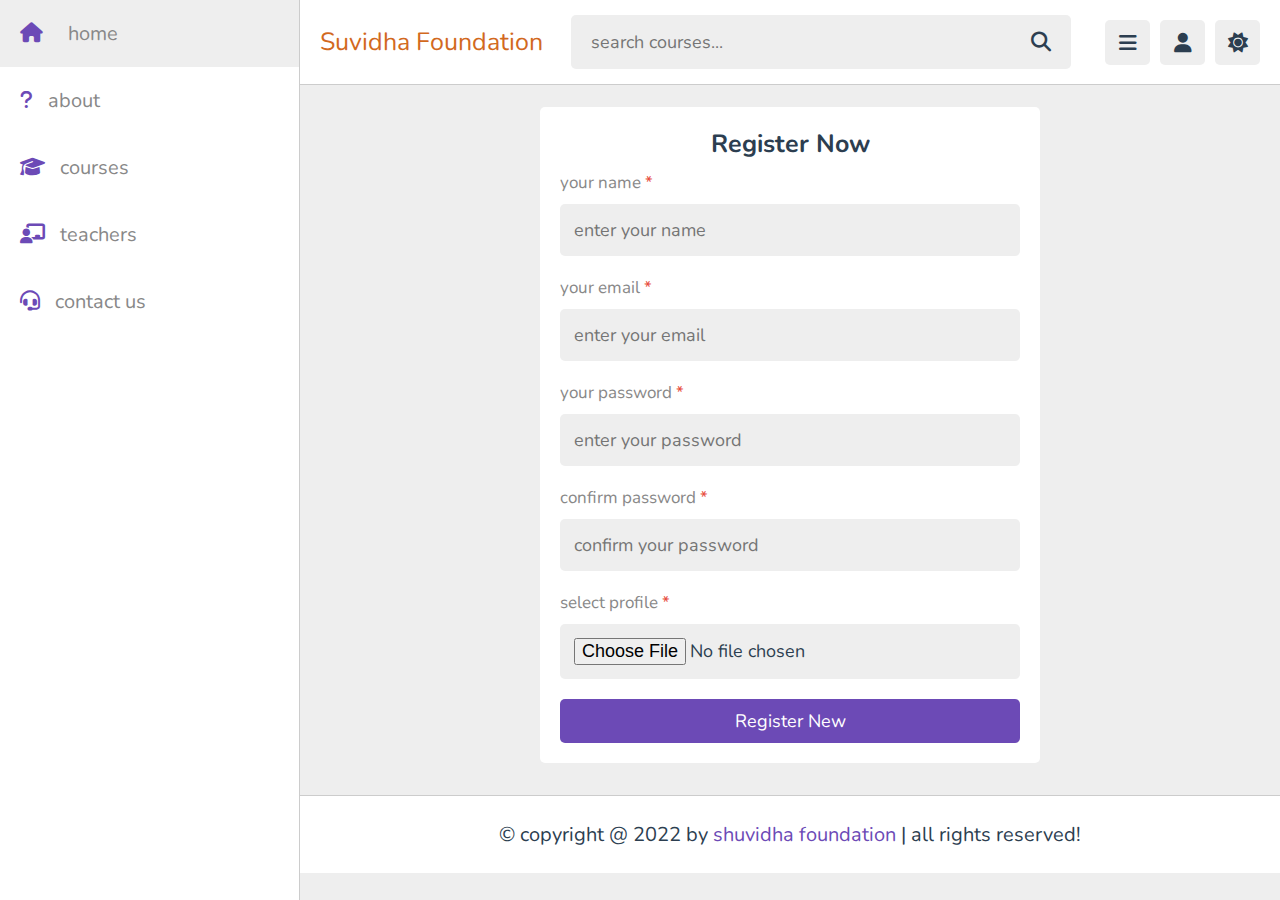
<file: Suvidha/register.html>
<!DOCTYPE html>
<html lang="en">
  <head>
    <meta charset="UTF-8" />
    <meta http-equiv="X-UA-Compatible" content="IE=edge" />
    <meta name="viewport" content="width=device-width, initial-scale=1.0" />
    <title>register</title>

    <!-- font awesome cdn link  -->
    <link
      rel="stylesheet"
      href="https://cdnjs.cloudflare.com/ajax/libs/font-awesome/6.1.2/css/all.min.css"
    />

    <!-- custom css file link  -->
    <link rel="stylesheet" href="css/style.css" />
  </head>
  <body>
    <header class="header">
      <section class="flex">
        <!-- <a href="home.html" class="logo">Educa.</a> -->
        <a style="color: chocolate" href="home.html" class="logo"
          >Suvidha Foundation</a
        >

        <form action="search.html" method="post" class="search-form">
          <input
            type="text"
            name="search_box"
            required
            placeholder="search courses..."
            maxlength="100"
          />
          <button type="submit" class="fas fa-search"></button>
        </form>

        <div class="icons">
          <div id="menu-btn" class="fas fa-bars"></div>
          <div id="search-btn" class="fas fa-search"></div>
          <div id="user-btn" class="fas fa-user"></div>
          <div id="toggle-btn" class="fas fa-sun"></div>
        </div>

        <div class="profile">
          <img src="images/pic-1.jpg" class="image" alt="" />
          <h3 class="name">Ankit</h3>
          <p class="role">student</p>
          <a href="profile.html" class="btn">view profile</a>
          <div class="flex-btn">
            <a href="login.html" class="option-btn">login</a>
            <a href="register.html" class="option-btn">register</a>
          </div>
        </div>
      </section>
    </header>

    <div class="side-bar">
      <div id="close-btn">
        <i class="fas fa-times"></i>
      </div>

      <!-- <div class="profile">
        <img src="images/pic-1.jpg" class="image" alt="" />
        <h3 class="name">shaikh anas</h3>
        <p class="role">studen</p>
        <a href="profile.html" class="btn">view profile</a>
      </div> -->

      <nav class="navbar">
        <a href="home.html"><i class="fas fa-home"></i><span>home</span></a>
        <a href="about.html"
          ><i class="fas fa-question"></i><span>about</span></a
        >
        <a href="courses.html"
          ><i class="fas fa-graduation-cap"></i><span>courses</span></a
        >
        <a href="teachers.html"
          ><i class="fas fa-chalkboard-user"></i><span>teachers</span></a
        >
        <a href="contact.html"
          ><i class="fas fa-headset"></i><span>contact us</span></a
        >
      </nav>
    </div>

    <section class="form-container">
      <form action="" method="post" enctype="multipart/form-data">
        <h3>register now</h3>
        <p>your name <span>*</span></p>
        <input
          type="text"
          name="name"
          placeholder="enter your name"
          required
          maxlength="50"
          class="box"
        />
        <p>your email <span>*</span></p>
        <input
          type="email"
          name="email"
          placeholder="enter your email"
          required
          maxlength="50"
          class="box"
        />
        <p>your password <span>*</span></p>
        <input
          type="password"
          name="pass"
          placeholder="enter your password"
          required
          maxlength="20"
          class="box"
        />
        <p>confirm password <span>*</span></p>
        <input
          type="password"
          name="c_pass"
          placeholder="confirm your password"
          required
          maxlength="20"
          class="box"
        />
        <p>select profile <span>*</span></p>
        <input type="file" accept="image/*" required class="box" />
        <input type="submit" value="register new" name="submit" class="btn" />
      </form>
    </section>

    <footer class="footer">
      &copy; copyright @ 2022 by <span>shuvidha foundation</span> | all rights
      reserved!
    </footer>

    <!-- custom js file link  -->
    <script src="js/script.js"></script>
  </body>
</html>
</file>
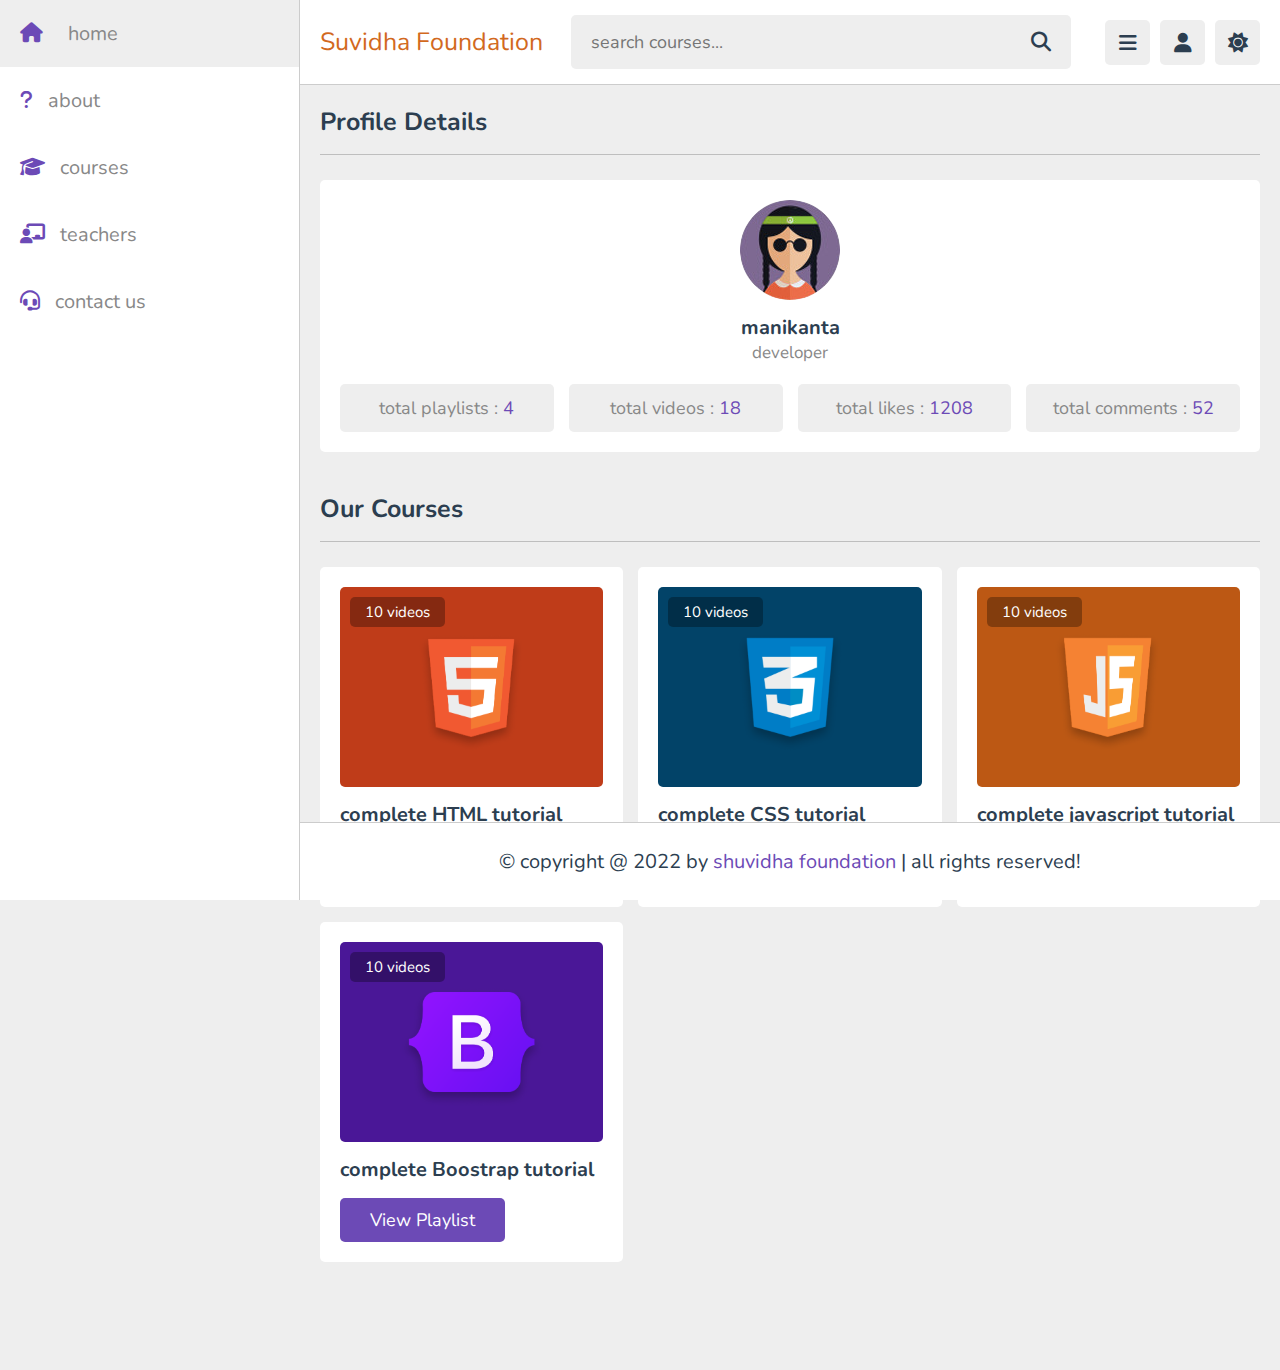
<file: Suvidha/teacher_profile.html>
<!DOCTYPE html>
<html lang="en">
  <head>
    <meta charset="UTF-8" />
    <meta http-equiv="X-UA-Compatible" content="IE=edge" />
    <meta name="viewport" content="width=device-width, initial-scale=1.0" />
    <title>tutor profile</title>

    <!-- font awesome cdn link  -->
    <link
      rel="stylesheet"
      href="https://cdnjs.cloudflare.com/ajax/libs/font-awesome/6.1.2/css/all.min.css"
    />

    <!-- custom css file link  -->
    <link rel="stylesheet" href="css/style.css" />
  </head>
  <body>
    <header class="header">
      <section class="flex">
        <!-- <a href="home.html" class="logo">Educa.</a> -->
        <a style="color: chocolate" href="home.html" class="logo"
          >Suvidha Foundation</a
        >

        <form action="search.html" method="post" class="search-form">
          <input
            type="text"
            name="search_box"
            required
            placeholder="search courses..."
            maxlength="100"
          />
          <button type="submit" class="fas fa-search"></button>
        </form>

        <div class="icons">
          <div id="menu-btn" class="fas fa-bars"></div>
          <div id="search-btn" class="fas fa-search"></div>
          <div id="user-btn" class="fas fa-user"></div>
          <div id="toggle-btn" class="fas fa-sun"></div>
        </div>

        <div class="profile">
          <img src="images/pic-1.jpg" class="image" alt="" />
          <h3 class="name">Ankit</h3>
          <p class="role">student</p>
          <a href="profile.html" class="btn">view profile</a>
          <div class="flex-btn">
            <a href="login.html" class="option-btn">login</a>
            <a href="register.html" class="option-btn">register</a>
          </div>
        </div>
      </section>
    </header>

    <div class="side-bar">
      <div id="close-btn">
        <i class="fas fa-times"></i>
      </div>

      <!-- <div class="profile">
        <img src="images/pic-1.jpg" class="image" alt="" />
        <h3 class="name">shaikh anas</h3>
        <p class="role">studen</p>
        <a href="profile.html" class="btn">view profile</a>
      </div> -->

      <nav class="navbar">
        <a href="home.html"><i class="fas fa-home"></i><span>home</span></a>
        <a href="about.html"
          ><i class="fas fa-question"></i><span>about</span></a
        >
        <a href="courses.html"
          ><i class="fas fa-graduation-cap"></i><span>courses</span></a
        >
        <a href="teachers.html"
          ><i class="fas fa-chalkboard-user"></i><span>teachers</span></a
        >
        <a href="contact.html"
          ><i class="fas fa-headset"></i><span>contact us</span></a
        >
      </nav>
    </div>

    <section class="teacher-profile">
      <h1 class="heading">profile details</h1>

      <div class="details">
        <div class="tutor">
          <img src="images/pic-2.jpg" alt="" />
          <h3>manikanta</h3>
          <span>developer</span>
        </div>
        <div class="flex">
          <p>total playlists : <span>4</span></p>
          <p>total videos : <span>18</span></p>
          <p>total likes : <span>1208</span></p>
          <p>total comments : <span>52</span></p>
        </div>
      </div>
    </section>

    <section class="courses">
      <h1 class="heading">our courses</h1>

      <div class="box-container">
        <div class="box">
          <div class="thumb">
            <img src="images/thumb-1.png" alt="" />
            <span>10 videos</span>
          </div>
          <h3 class="title">complete HTML tutorial</h3>
          <a href="playlist.html" class="inline-btn">view playlist</a>
        </div>

        <div class="box">
          <div class="thumb">
            <img src="images/thumb-2.png" alt="" />
            <span>10 videos</span>
          </div>
          <h3 class="title">complete CSS tutorial</h3>
          <a href="playlist.html" class="inline-btn">view playlist</a>
        </div>

        <div class="box">
          <div class="thumb">
            <img src="images/thumb-3.png" alt="" />
            <span>10 videos</span>
          </div>
          <h3 class="title">complete javascript tutorial</h3>
          <a href="playlist.html" class="inline-btn">view playlist</a>
        </div>

        <div class="box">
          <div class="thumb">
            <img src="images/thumb-4.png" alt="" />
            <span>10 videos</span>
          </div>
          <h3 class="title">complete Boostrap tutorial</h3>
          <a href="playlist.html" class="inline-btn">view playlist</a>
        </div>
      </div>
    </section>

    <footer class="footer">
      &copy; copyright @ 2022 by <span>shuvidha foundation</span> | all rights
      reserved!
    </footer>

    <!-- custom js file link  -->
    <script src="js/script.js"></script>
  </body>
</html>
</file>
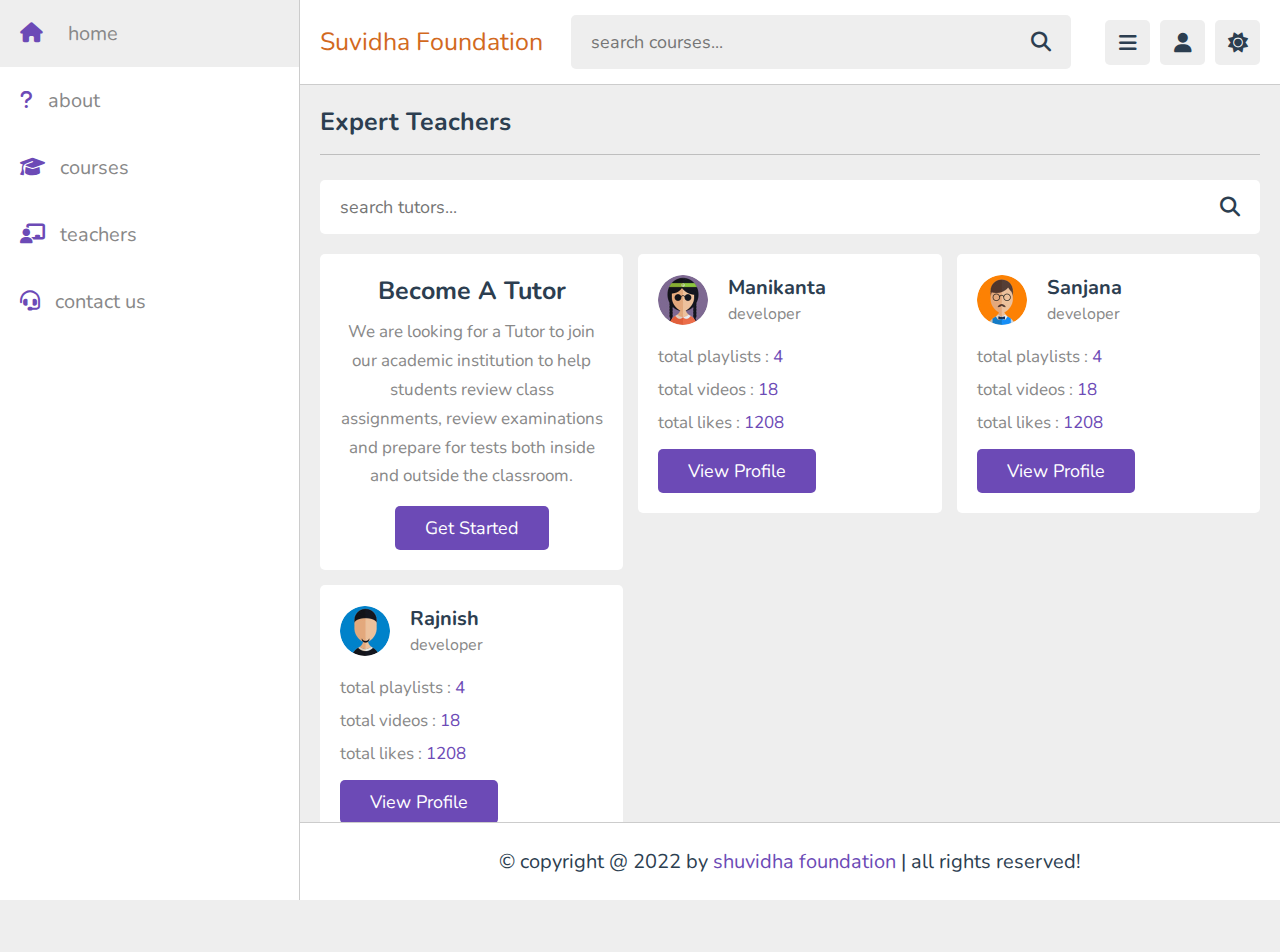
<file: Suvidha/teachers.html>
<!DOCTYPE html>
<html lang="en">
  <head>
    <meta charset="UTF-8" />
    <meta http-equiv="X-UA-Compatible" content="IE=edge" />
    <meta name="viewport" content="width=device-width, initial-scale=1.0" />
    <title>teachers</title>

    <!-- font awesome cdn link  -->
    <link
      rel="stylesheet"
      href="https://cdnjs.cloudflare.com/ajax/libs/font-awesome/6.1.2/css/all.min.css"
    />

    <!-- custom css file link  -->
    <link rel="stylesheet" href="css/style.css" />
  </head>
  <body>
    <header class="header">
      <section class="flex">
        <!-- <a href="home.html" class="logo">Educa.</a> -->
        <a style="color: chocolate" href="home.html" class="logo"
          >Suvidha Foundation</a
        >

        <form action="search.html" method="post" class="search-form">
          <input
            type="text"
            name="search_box"
            required
            placeholder="search courses..."
            maxlength="100"
          />
          <button type="submit" class="fas fa-search"></button>
        </form>

        <div class="icons">
          <div id="menu-btn" class="fas fa-bars"></div>
          <div id="search-btn" class="fas fa-search"></div>
          <div id="user-btn" class="fas fa-user"></div>
          <div id="toggle-btn" class="fas fa-sun"></div>
        </div>

        <div class="profile">
          <img src="images/pic-1.jpg" class="image" alt="" />
          <h3 class="name">Ankit</h3>
          <p class="role">studen</p>
          <a href="profile.html" class="btn">view profile</a>
          <div class="flex-btn">
            <a href="login.html" class="option-btn">login</a>
            <a href="register.html" class="option-btn">register</a>
          </div>
        </div>
      </section>
    </header>

    <div class="side-bar">
      <div id="close-btn">
        <i class="fas fa-times"></i>
      </div>

      <!-- <div class="profile">
        <img src="images/pic-1.jpg" class="image" alt="" />
        <h3 class="name">Ankit</h3>
        <p class="role">student</p>
        <a href="profile.html" class="btn">view profile</a>
      </div> -->

      <nav class="navbar">
        <a href="home.html"><i class="fas fa-home"></i><span>home</span></a>
        <a href="about.html"
          ><i class="fas fa-question"></i><span>about</span></a
        >
        <a href="courses.html"
          ><i class="fas fa-graduation-cap"></i><span>courses</span></a
        >
        <a href="teachers.html"
          ><i class="fas fa-chalkboard-user"></i><span>teachers</span></a
        >
        <a href="contact.html"
          ><i class="fas fa-headset"></i><span>contact us</span></a
        >
      </nav>
    </div>

    <section class="teachers">
      <h1 class="heading">expert teachers</h1>

      <form action="" method="post" class="search-tutor">
        <input
          type="text"
          name="search_box"
          placeholder="search tutors..."
          required
          maxlength="100"
        />
        <button
          type="submit"
          class="fas fa-search"
          name="search_tutor"
        ></button>
      </form>

      <div class="box-container">
        <div class="box offer">
          <h3>become a tutor</h3>
          <p>
            We are looking for a Tutor to join our academic institution to help
            students review class assignments, review examinations and prepare
            for tests both inside and outside the classroom.
          </p>
          <a href="register.html" class="inline-btn">get started</a>
        </div>

        <div class="box">
          <div class="tutor">
            <img src="images/pic-2.jpg" alt="" />
            <div>
              <h3>Manikanta</h3>
              <span>developer</span>
            </div>
          </div>
          <p>total playlists : <span>4</span></p>
          <p>total videos : <span>18</span></p>
          <p>total likes : <span>1208</span></p>
          <a href="teacher_profile.html" class="inline-btn">view profile</a>
        </div>

        <div class="box">
          <div class="tutor">
            <img src="images/pic-3.jpg" alt="" />
            <div>
              <h3>Sanjana</h3>
              <span>developer</span>
            </div>
          </div>
          <p>total playlists : <span>4</span></p>
          <p>total videos : <span>18</span></p>
          <p>total likes : <span>1208</span></p>
          <a href="teacher_profile.html" class="inline-btn">view profile</a>
        </div>

        <div class="box">
          <div class="tutor">
            <img src="images/pic-4.jpg" alt="" />
            <div>
              <h3>Rajnish</h3>
              <span>developer</span>
            </div>
          </div>
          <p>total playlists : <span>4</span></p>
          <p>total videos : <span>18</span></p>
          <p>total likes : <span>1208</span></p>
          <a href="teacher_profile.html" class="inline-btn">view profile</a>
        </div>

        <!-- <div class="box">
          <div class="tutor">
            <img src="images/pic-5.jpg" alt="" />
            <div>
              <h3>john deo</h3>
              <span>developer</span>
            </div>
          </div>
          <p>total playlists : <span>4</span></p>
          <p>total videos : <span>18</span></p>
          <p>total likes : <span>1208</span></p>
          <a href="teacher_profile.html" class="inline-btn">view profile</a>
        </div>

        <div class="box">
          <div class="tutor">
            <img src="images/pic-6.jpg" alt="" />
            <div>
              <h3>john deo</h3>
              <span>developer</span>
            </div>
          </div>
          <p>total playlists : <span>4</span></p>
          <p>total videos : <span>18</span></p>
          <p>total likes : <span>1208</span></p>
          <a href="teacher_profile.html" class="inline-btn">view profile</a>
        </div>

        <div class="box">
          <div class="tutor">
            <img src="images/pic-7.jpg" alt="" />
            <div>
              <h3>john deo</h3>
              <span>developer</span>
            </div>
          </div>
          <p>total playlists : <span>4</span></p>
          <p>total videos : <span>18</span></p>
          <p>total likes : <span>1208</span></p>
          <a href="teacher_profile.html" class="inline-btn">view profile</a>
        </div>

        <div class="box">
          <div class="tutor">
            <img src="images/pic-8.jpg" alt="" />
            <div>
              <h3>john deo</h3>
              <span>developer</span>
            </div>
          </div>
          <p>total playlists : <span>4</span></p>
          <p>total videos : <span>18</span></p>
          <p>total likes : <span>1208</span></p>
          <a href="teacher_profile.html" class="inline-btn">view profile</a>
        </div> -->
      </div>
    </section>

    <footer class="footer">
      &copy; copyright @ 2022 by <span>shuvidha foundation</span> | all rights
      reserved!
    </footer>

    <!-- custom js file link  -->
    <script src="js/script.js"></script>
  </body>
</html>
</file>
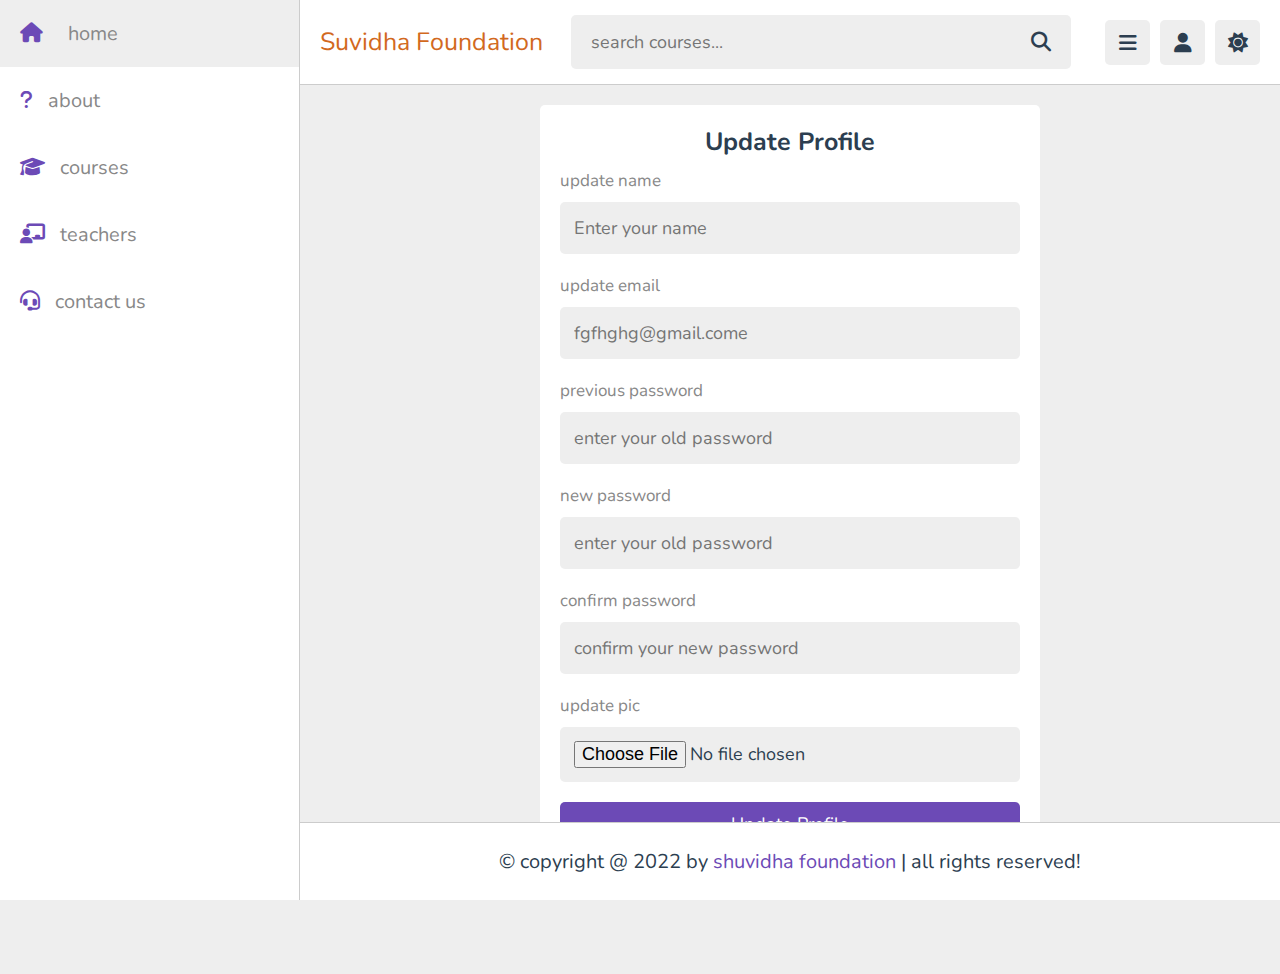
<file: Suvidha/update.html>
<!DOCTYPE html>
<html lang="en">
  <head>
    <meta charset="UTF-8" />
    <meta http-equiv="X-UA-Compatible" content="IE=edge" />
    <meta name="viewport" content="width=device-width, initial-scale=1.0" />
    <title>update</title>

    <!-- font awesome cdn link  -->
    <link
      rel="stylesheet"
      href="https://cdnjs.cloudflare.com/ajax/libs/font-awesome/6.1.2/css/all.min.css"
    />

    <!-- custom css file link  -->
    <link rel="stylesheet" href="css/style.css" />
  </head>
  <body>
    <header class="header">
      <section class="flex">
        <!-- <a href="home.html" class="logo">Educa.</a> -->
        <a style="color: chocolate" href="home.html" class="logo"
          >Suvidha Foundation</a
        >

        <form action="search.html" method="post" class="search-form">
          <input
            type="text"
            name="search_box"
            required
            placeholder="search courses..."
            maxlength="100"
          />
          <button type="submit" class="fas fa-search"></button>
        </form>

        <div class="icons">
          <div id="menu-btn" class="fas fa-bars"></div>
          <div id="search-btn" class="fas fa-search"></div>
          <div id="user-btn" class="fas fa-user"></div>
          <div id="toggle-btn" class="fas fa-sun"></div>
        </div>

        <div class="profile">
          <img src="images/pic-1.jpg" class="image" alt="" />
          <h3 class="name">Ankit</h3>
          <p class="role">student</p>
          <a href="profile.html" class="btn">view profile</a>
          <div class="flex-btn">
            <a href="login.html" class="option-btn">login</a>
            <a href="register.html" class="option-btn">register</a>
          </div>
        </div>
      </section>
    </header>

    <div class="side-bar">
      <div id="close-btn">
        <i class="fas fa-times"></i>
      </div>

      <!-- <div class="profile">
        <img src="images/pic-1.jpg" class="image" alt="" />
        <h3 class="name">shaikh anas</h3>
        <p class="role">studen</p>
        <a href="profile.html" class="btn">view profile</a>
      </div> -->

      <nav class="navbar">
        <a href="home.html"><i class="fas fa-home"></i><span>home</span></a>
        <a href="about.html"
          ><i class="fas fa-question"></i><span>about</span></a
        >
        <a href="courses.html"
          ><i class="fas fa-graduation-cap"></i><span>courses</span></a
        >
        <a href="teachers.html"
          ><i class="fas fa-chalkboard-user"></i><span>teachers</span></a
        >
        <a href="contact.html"
          ><i class="fas fa-headset"></i><span>contact us</span></a
        >
      </nav>
    </div>

    <section class="form-container">
      <form action="" method="post" enctype="multipart/form-data">
        <h3>update profile</h3>
        <p>update name</p>
        <input
          type="text"
          name="name"
          placeholder="Enter your name"
          maxlength="50"
          class="box"
        />
        <p>update email</p>
        <input
          type="email"
          name="email"
          placeholder="fgfhghg@gmail.come"
          maxlength="50"
          class="box"
        />
        <p>previous password</p>
        <input
          type="password"
          name="old_pass"
          placeholder="enter your old password"
          maxlength="20"
          class="box"
        />
        <p>new password</p>
        <input
          type="password"
          name="new_pass"
          placeholder="enter your old password"
          maxlength="20"
          class="box"
        />
        <p>confirm password</p>
        <input
          type="password"
          name="c_pass"
          placeholder="confirm your new password"
          maxlength="20"
          class="box"
        />
        <p>update pic</p>
        <input type="file" accept="image/*" class="box" />
        <input type="submit" value="update profile" name="submit" class="btn" />
      </form>
    </section>

    <footer class="footer">
      &copy; copyright @ 2022 by <span>shuvidha foundation</span> | all rights
      reserved!
    </footer>

    <!-- custom js file link  -->
    <script src="js/script.js"></script>
  </body>
</html>
</file>
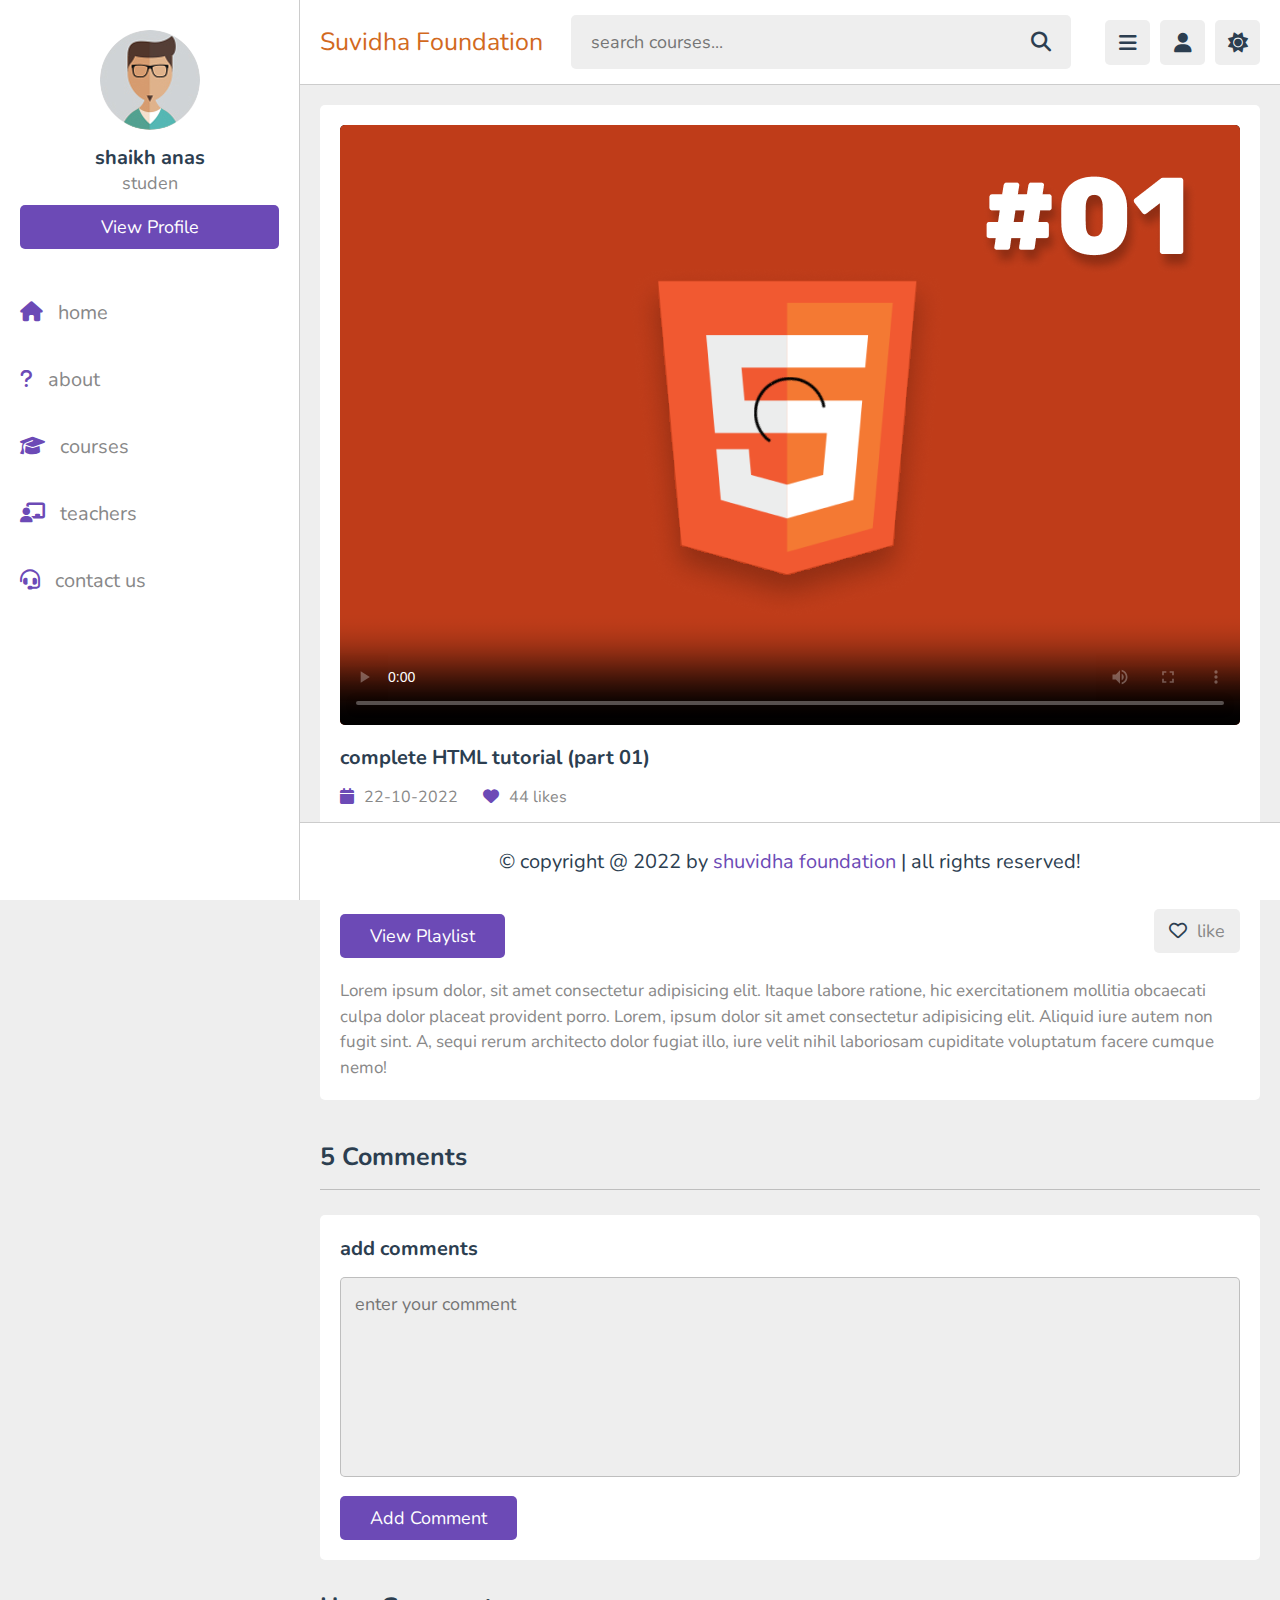
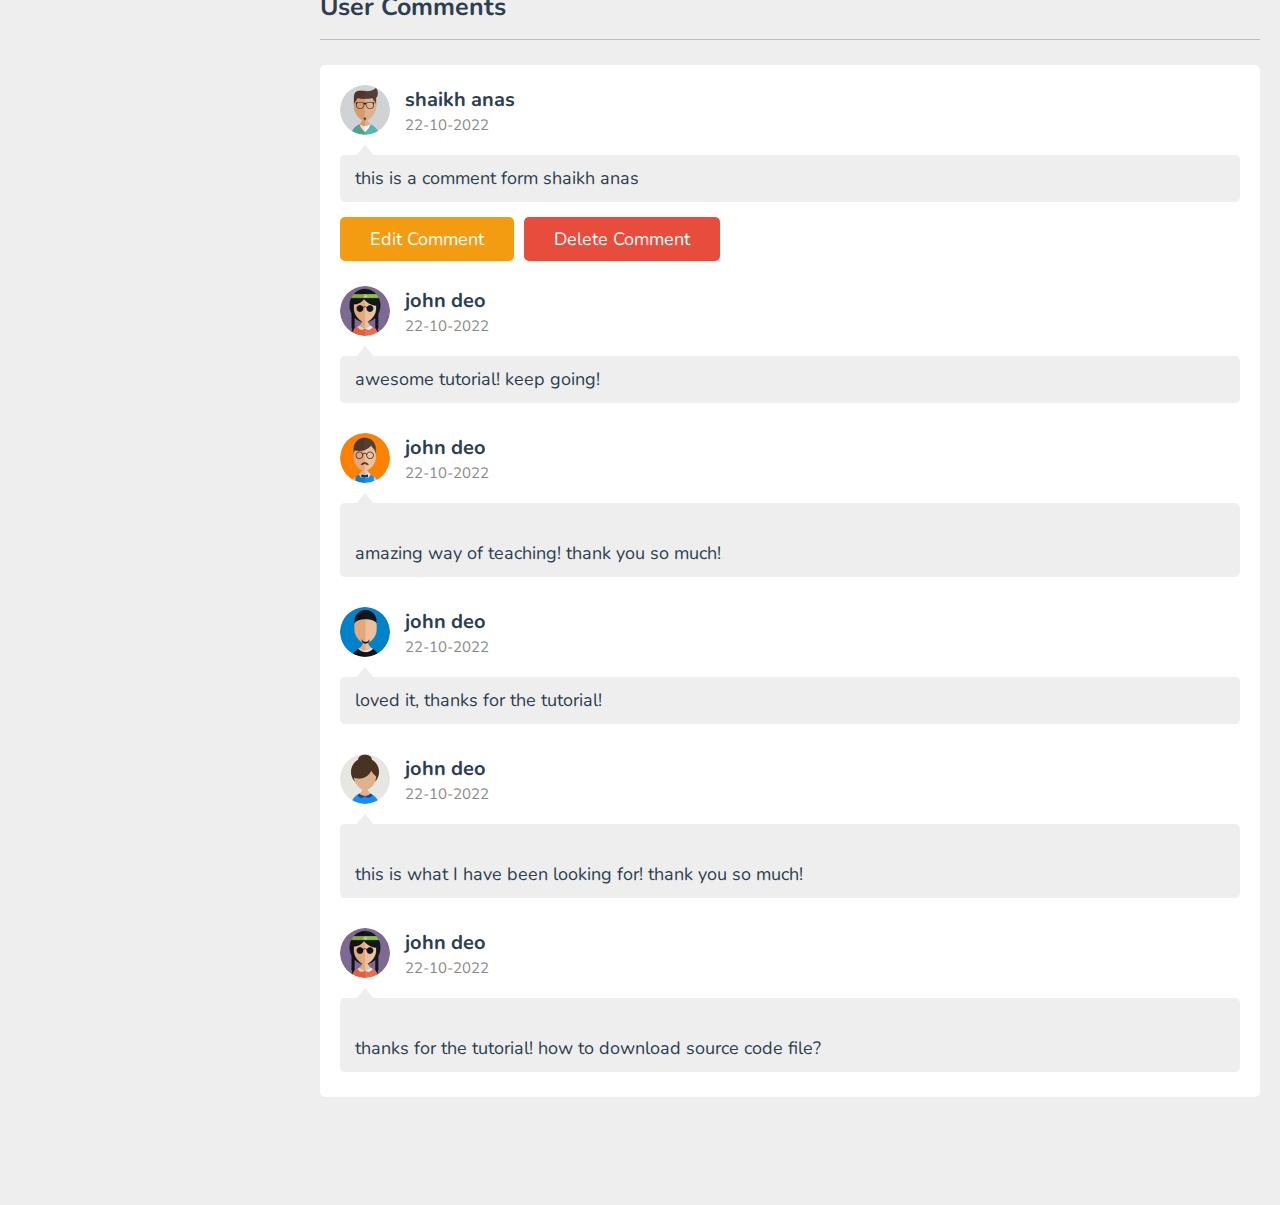
<file: Suvidha/watch-video.html>
<!DOCTYPE html>
<html lang="en">
  <head>
    <meta charset="UTF-8" />
    <meta http-equiv="X-UA-Compatible" content="IE=edge" />
    <meta name="viewport" content="width=device-width, initial-scale=1.0" />
    <title>watch</title>

    <!-- font awesome cdn link  -->
    <link
      rel="stylesheet"
      href="https://cdnjs.cloudflare.com/ajax/libs/font-awesome/6.1.2/css/all.min.css"
    />

    <!-- custom css file link  -->
    <link rel="stylesheet" href="css/style.css" />
  </head>
  <body>
    <header class="header">
      <section class="flex">
        <!-- <a href="home.html" class="logo">Educa.</a> -->
        <a style="color: chocolate" href="home.html" class="logo"
          >Suvidha Foundation</a
        >

        <form action="search.html" method="post" class="search-form">
          <input
            type="text"
            name="search_box"
            required
            placeholder="search courses..."
            maxlength="100"
          />
          <button type="submit" class="fas fa-search"></button>
        </form>

        <div class="icons">
          <div id="menu-btn" class="fas fa-bars"></div>
          <div id="search-btn" class="fas fa-search"></div>
          <div id="user-btn" class="fas fa-user"></div>
          <div id="toggle-btn" class="fas fa-sun"></div>
        </div>

        <div class="profile">
          <img src="images/pic-1.jpg" class="image" alt="" />
          <h3 class="name">shaikh anas</h3>
          <p class="role">studen</p>
          <a href="profile.html" class="btn">view profile</a>
          <div class="flex-btn">
            <a href="login.html" class="option-btn">login</a>
            <a href="register.html" class="option-btn">register</a>
          </div>
        </div>
      </section>
    </header>

    <div class="side-bar">
      <div id="close-btn">
        <i class="fas fa-times"></i>
      </div>

      <div class="profile">
        <img src="images/pic-1.jpg" class="image" alt="" />
        <h3 class="name">shaikh anas</h3>
        <p class="role">studen</p>
        <a href="profile.html" class="btn">view profile</a>
      </div>

      <nav class="navbar">
        <a href="home.html"><i class="fas fa-home"></i><span>home</span></a>
        <a href="about.html"
          ><i class="fas fa-question"></i><span>about</span></a
        >
        <a href="courses.html"
          ><i class="fas fa-graduation-cap"></i><span>courses</span></a
        >
        <a href="teachers.html"
          ><i class="fas fa-chalkboard-user"></i><span>teachers</span></a
        >
        <a href="contact.html"
          ><i class="fas fa-headset"></i><span>contact us</span></a
        >
      </nav>
    </div>

    <section class="watch-video">
      <div class="video-container">
        <div class="video">
          <video
            src="#"
            controls
            poster="images/post-1-1.png"
            id="video"
          ></video>
        </div>
        <h3 class="title">complete HTML tutorial (part 01)</h3>
        <div class="info">
          <p class="date">
            <i class="fas fa-calendar"></i><span>22-10-2022</span>
          </p>
          <p class="date"><i class="fas fa-heart"></i><span>44 likes</span></p>
        </div>
        <div class="tutor">
          <img src="images/pic-2.jpg" alt="" />
          <div>
            <h3>john deo</h3>
            <span>developer</span>
          </div>
        </div>
        <form action="" method="post" class="flex">
          <a href="playlist.html" class="inline-btn">view playlist</a>
          <button><i class="far fa-heart"></i><span>like</span></button>
        </form>
        <p class="description">
          Lorem ipsum dolor, sit amet consectetur adipisicing elit. Itaque
          labore ratione, hic exercitationem mollitia obcaecati culpa dolor
          placeat provident porro. Lorem, ipsum dolor sit amet consectetur
          adipisicing elit. Aliquid iure autem non fugit sint. A, sequi rerum
          architecto dolor fugiat illo, iure velit nihil laboriosam cupiditate
          voluptatum facere cumque nemo!
        </p>
      </div>
    </section>

    <section class="comments">
      <h1 class="heading">5 comments</h1>

      <form action="" class="add-comment">
        <h3>add comments</h3>
        <textarea
          name="comment_box"
          placeholder="enter your comment"
          required
          maxlength="1000"
          cols="30"
          rows="10"
        ></textarea>
        <input
          type="submit"
          value="add comment"
          class="inline-btn"
          name="add_comment"
        />
      </form>

      <h1 class="heading">user comments</h1>

      <div class="box-container">
        <div class="box">
          <div class="user">
            <img src="images/pic-1.jpg" alt="" />
            <div>
              <h3>shaikh anas</h3>
              <span>22-10-2022</span>
            </div>
          </div>
          <div class="comment-box">this is a comment form shaikh anas</div>
          <form action="" class="flex-btn">
            <input
              type="submit"
              value="edit comment"
              name="edit_comment"
              class="inline-option-btn"
            />
            <input
              type="submit"
              value="delete comment"
              name="delete_comment"
              class="inline-delete-btn"
            />
          </form>
        </div>

        <div class="box">
          <div class="user">
            <img src="images/pic-2.jpg" alt="" />
            <div>
              <h3>john deo</h3>
              <span>22-10-2022</span>
            </div>
          </div>
          <div class="comment-box">awesome tutorial! keep going!</div>
        </div>

        <div class="box">
          <div class="user">
            <img src="images/pic-3.jpg" alt="" />
            <div>
              <h3>john deo</h3>
              <span>22-10-2022</span>
            </div>
          </div>
          <div class="comment-box">
            amazing way of teaching! thank you so much!
          </div>
        </div>

        <div class="box">
          <div class="user">
            <img src="images/pic-4.jpg" alt="" />
            <div>
              <h3>john deo</h3>
              <span>22-10-2022</span>
            </div>
          </div>
          <div class="comment-box">loved it, thanks for the tutorial!</div>
        </div>

        <div class="box">
          <div class="user">
            <img src="images/pic-5.jpg" alt="" />
            <div>
              <h3>john deo</h3>
              <span>22-10-2022</span>
            </div>
          </div>
          <div class="comment-box">
            this is what I have been looking for! thank you so much!
          </div>
        </div>

        <div class="box">
          <div class="user">
            <img src="images/pic-2.jpg" alt="" />
            <div>
              <h3>john deo</h3>
              <span>22-10-2022</span>
            </div>
          </div>
          <div class="comment-box">
            thanks for the tutorial! how to download source code file?
          </div>
        </div>
      </div>
    </section>

    <footer class="footer">
      &copy; copyright @ 2022 by <span>shuvidha foundation</span> | all rights
      reserved!
    </footer>

    <!-- custom js file link  -->
    <script src="js/script.js"></script>
  </body>
</html>
</file>
<file: Suvidha/css/style.css>
@import url("https://fonts.googleapis.com/css2?family=Nunito:wght@200;300;400;500;600;700&display=swap");

:root {
  /* --main-color: #8e44ad; */
  --main-color: #6c4ab6;
  --red: #e74c3c;
  --orange: #f39c12;
  --light-color: #888;
  --light-bg: #eee;
  --black: #2c3e50;
  --white: #fff;
  --border: 0.1rem solid rgba(0, 0, 0, 0.2);
}

* {
  font-family: "Nunito", sans-serif;
  margin: 0;
  padding: 0;
  box-sizing: border-box;
  outline: none;
  border: none;
  text-decoration: none;
}

*::selection {
  background-color: var(--main-color);
  color: #fff;
}

html {
  font-size: 62.5%;
  overflow-x: hidden;
}

html::-webkit-scrollbar {
  width: 1rem;
  height: 0.5rem;
}

html::-webkit-scrollbar-track {
  background-color: transparent;
}

html::-webkit-scrollbar-thumb {
  background-color: var(--main-color);
}

body {
  background-color: var(--light-bg);
  padding-left: 30rem;
}

body.dark {
  --light-color: #aaa;
  --light-bg: #333;
  --black: #fff;
  --white: #222;
  --border: 0.1rem solid rgba(255, 255, 255, 0.2);
}

body.active {
  padding-left: 0;
}

section {
  padding: 2rem;
  margin: 0 auto;
  max-width: 1200px;
}

.heading {
  font-size: 2.5rem;
  color: var(--black);
  margin-bottom: 2.5rem;
  border-bottom: var(--border);
  padding-bottom: 1.5rem;
  text-transform: capitalize;
}

.inline-btn,
.inline-option-btn,
.inline-delete-btn,
.btn,
.delete-btn,
.option-btn {
  border-radius: 0.5rem;
  color: #fff;
  font-size: 1.8rem;
  cursor: pointer;
  text-transform: capitalize;
  padding: 1rem 3rem;
  text-align: center;
  margin-top: 1rem;
}

.btn,
.delete-btn,
.option-btn {
  display: block;
  width: 100%;
}

.inline-btn,
.inline-option-btn,
.inline-delete-btn {
  display: inline-block;
}

.btn,
.inline-btn {
  background-color: var(--main-color);
}

.option-btn,
.inline-option-btn {
  background-color: var(--orange);
}

.delete-btn,
.inline-delete-btn {
  background-color: var(--red);
}

.inline-btn:hover,
.inline-option-btn:hover,
.inline-delete-btn:hover,
.btn:hover,
.delete-btn:hover,
.option-btn:hover {
  background-color: var(--black);
  color: var(--white);
}

.flex-btn {
  display: flex;
  gap: 1rem;
}

.header {
  position: sticky;
  top: 0;
  left: 0;
  right: 0;
  background-color: var(--white);
  z-index: 1000;
  border-bottom: var(--border);
}

.header .flex {
  display: flex;
  align-items: center;
  justify-content: space-between;
  position: relative;
  padding: 1.5rem 2rem;
}

.header .flex .logo {
  font-size: 2.5rem;
  color: var(--black);
}

.header .flex .search-form {
  width: 50rem;
  border-radius: 0.5rem;
  background-color: var(--light-bg);
  padding: 1.5rem 2rem;
  display: flex;
  gap: 2rem;
}

.header .flex .search-form input {
  width: 100%;
  font-size: 1.8rem;
  color: var(--black);
  background: none;
}

.header .flex .search-form button {
  background: none;
  font-size: 2rem;
  cursor: pointer;
  color: var(--black);
}

.header .flex .search-form button:hover {
  color: var(--main-color);
}

.header .flex .icons div {
  font-size: 2rem;
  color: var(--black);
  background-color: var(--light-bg);
  border-radius: 0.5rem;
  height: 4.5rem;
  width: 4.5rem;
  line-height: 4.5rem;
  cursor: pointer;
  text-align: center;
  margin-left: 0.7rem;
}

.header .flex .icons div:hover {
  background-color: var(--black);
  color: var(--white);
}

.header .flex .profile {
  position: absolute;
  top: 120%;
  right: 2rem;
  background-color: var(--white);
  border-radius: 0.5rem;
  padding: 1.5rem;
  text-align: center;
  overflow: hidden;
  transform-origin: top right;
  transform: scale(0);
  transition: 0.2s linear;
  width: 30rem;
}

.header .flex .profile.active {
  transform: scale(1);
}

.header .flex .profile .image {
  height: 10rem;
  width: 10rem;
  border-radius: 50%;
  object-fit: contain;
  margin-bottom: 1rem;
}

.header .flex .profile .name {
  font-size: 2rem;
  color: var(--black);
  overflow: hidden;
  text-overflow: ellipsis;
  white-space: nowrap;
}

.header .flex .profile .role {
  font-size: 1.8rem;
  color: var(--light-color);
}

#search-btn {
  display: none;
}

.side-bar {
  position: fixed;
  top: 0;
  left: 0;
  width: 30rem;
  background-color: var(--white);
  height: 100vh;
  border-right: var(--border);
  z-index: 1200;
}

.side-bar #close-btn {
  text-align: right;
  padding: 2rem;
  display: none;
}

.side-bar #close-btn i {
  text-align: right;
  font-size: 2.5rem;
  background: var(--red);
  border-radius: 0.5rem;
  color: var(--white);
  cursor: pointer;
  height: 4.5rem;
  width: 4.5rem;
  line-height: 4.5rem;
  text-align: center;
}

.side-bar #close-btn i:hover {
  background-color: var(--black);
}

.side-bar .profile {
  padding: 3rem 2rem;
  text-align: center;
}

.side-bar .profile .image {
  height: 10rem;
  width: 10rem;
  border-radius: 50%;
  object-fit: contain;
  margin-bottom: 1rem;
}

.side-bar .profile .name {
  font-size: 2rem;
  color: var(--black);
  overflow: hidden;
  text-overflow: ellipsis;
  white-space: nowrap;
}

.side-bar .profile .role {
  font-size: 1.8rem;
  color: var(--light-color);
}

.side-bar .navbar a {
  display: block;
  padding: 2rem;
  font-size: 2rem;
}

.side-bar .navbar a i {
  margin-right: 1.5rem;
  color: var(--main-color);
  transition: 0.2s linear;
}

.side-bar .navbar a span {
  color: var(--light-color);
}

.side-bar .navbar a:hover {
  background-color: var(--light-bg);
}

.side-bar .navbar a:hover i {
  margin-right: 2.5rem;
}

.side-bar.active {
  left: -30rem;
}

.home-grid .box-container {
  display: grid;
  grid-template-columns: repeat(auto-fit, 27.5rem);
  gap: 1.5rem;
  justify-content: center;
  align-items: flex-start;
}

.home-grid .box-container .box {
  background-color: var(--white);
  border-radius: 0.5rem;
  padding: 2rem;
}

.home-grid .box-container .box .title {
  font-size: 2rem;
  color: var(--black);
  text-transform: capitalize;
}

.home-grid .box-container .box .flex {
  display: flex;
  flex-wrap: wrap;
  gap: 1.5rem;
  margin-top: 2rem;
}

.home-grid .box-container .flex a {
  background-color: var(--light-bg);
  border-radius: 0.5rem;
  padding: 1rem 1.5rem;
  font-size: 1.5rem;
}

.home-grid .box-container .flex a i {
  margin-right: 1rem;
  color: var(--black);
}

.home-grid .box-container .flex a span {
  color: var(--light-color);
}

.home-grid .box-container .flex a:hover {
  background-color: var(--black);
}

.home-grid .box-container .flex a:hover span {
  color: var(--white);
}

.home-grid .box-container .flex a:hover i {
  color: var(--white);
}

.home-grid .box-container .tutor {
  padding: 1rem 0;
  font-size: 1.8rem;
  color: var(--light-color);
  line-height: 2;
}

.home-grid .box-container .likes {
  color: var(--light-color);
  font-size: 1.7rem;
  margin-top: 1.5rem;
}

.home-grid .box-container .likes span {
  color: var(--main-color);
}

.about .row {
  display: flex;
  align-items: center;
  flex-wrap: wrap;
  gap: 1.5rem;
}

.about .row .image {
  flex: 1 1 40rem;
}

.about .row .image img {
  width: 100%;
  height: 50rem;
}

.about .row .content {
  flex: 1 1 40rem;
}

.about .row .content p {
  font-size: 1.7rem;
  line-height: 2;
  color: var(--light-color);
  padding: 1rem 0;
}

.about .row .content h3 {
  font-size: 3rem;
  color: var(--black);
  text-transform: capitalize;
}

.about .box-container {
  display: grid;
  grid-template-columns: repeat(auto-fit, minmax(27rem, 1fr));
  gap: 1.5rem;
  justify-content: center;
  align-items: flex-start;
  margin-top: 3rem;
}

.about .box-container .box {
  border-radius: 0.5rem;
  background-color: var(--white);
  padding: 2rem;
  display: flex;
  align-items: center;
  gap: 2.5rem;
}

.about .box-container .box i {
  font-size: 4rem;
  color: var(--main-color);
}

.about .box-container .box h3 {
  font-size: 2.5rem;
  color: var(--black);
  margin-bottom: 0.3rem;
}

.about .box-container .box p {
  font-size: 1.7rem;
  color: var(--light-color);
}

.reviews .box-container {
  display: grid;
  grid-template-columns: repeat(auto-fit, minmax(30rem, 1fr));
  gap: 1.5rem;
  justify-content: center;
  align-items: flex-start;
}

.reviews .box-container .box {
  border-radius: 0.5rem;
  background-color: var(--white);
  padding: 2rem;
}

.reviews .box-container .box p {
  line-height: 1.7;
  font-size: 1.7rem;
  color: var(--light-color);
}

.reviews .box-container .box .student {
  margin-top: 2rem;
  display: flex;
  align-items: center;
  gap: 1.5rem;
}

.reviews .box-container .box .student img {
  height: 5rem;
  width: 5rem;
  object-fit: cover;
  border-radius: 50%;
}

.reviews .box-container .box .student h3 {
  font-size: 2rem;
  color: var(--black);
  margin-bottom: 0.3rem;
}

.reviews .box-container .box .student .stars {
  font-size: 1.5rem;
  color: var(--orange);
}

.courses .box-container {
  display: grid;
  grid-template-columns: repeat(auto-fit, minmax(30rem, 1fr));
  gap: 1.5rem;
  justify-content: center;
  align-items: flex-start;
}

.courses .box-container .box {
  border-radius: 0.5rem;
  background-color: var(--white);
  padding: 2rem;
}

.courses .box-container .box .tutor {
  display: flex;
  align-items: center;
  gap: 1.5rem;
  margin-bottom: 2.5rem;
}

.courses .box-container .box .tutor img {
  height: 5rem;
  width: 5rem;
  border-radius: 50%;
  object-fit: cover;
}

.courses .box-container .box .tutor h3 {
  font-size: 1.8rem;
  color: var(--black);
  margin-bottom: 0.2rem;
}

.courses .box-container .box .tutor span {
  font-size: 1.3rem;
  color: var(--light-color);
}

.courses .box-container .box .thumb {
  position: relative;
}

.courses .box-container .box .thumb span {
  position: absolute;
  top: 1rem;
  left: 1rem;
  border-radius: 0.5rem;
  padding: 0.5rem 1.5rem;
  background-color: rgba(0, 0, 0, 0.3);
  color: #fff;
  font-size: 1.5rem;
}

.courses .box-container .box .thumb img {
  width: 100%;
  height: 20rem;
  object-fit: cover;
  border-radius: 0.5rem;
}

.courses .box-container .box .title {
  font-size: 2rem;
  color: var(--black);
  padding-bottom: 0.5rem;
  padding-top: 1rem;
}

.courses .more-btn {
  text-align: center;
  margin-top: 2rem;
}

.playlist-details .row {
  display: flex;
  align-items: flex-end;
  gap: 3rem;
  flex-wrap: wrap;
  background-color: var(--white);
  padding: 2rem;
}

.playlist-details .row .column {
  flex: 1 1 40rem;
}

.playlist-details .row .column .save-playlist {
  margin-bottom: 1.5rem;
}

.playlist-details .row .column .save-playlist button {
  border-radius: 0.5rem;
  background-color: var(--light-bg);
  padding: 1rem 1.5rem;
  cursor: pointer;
}

.playlist-details .row .column .save-playlist button i {
  font-size: 2rem;
  color: var(--black);
  margin-right: 0.8rem;
}

.playlist-details .row .column .save-playlist button span {
  font-size: 1.8rem;
  color: var(--light-color);
}

.playlist-details .row .column .save-playlist button:hover {
  background-color: var(--black);
}

.playlist-details .row .column .save-playlist button:hover i {
  color: var(--white);
}

.playlist-details .row .column .save-playlist button:hover span {
  color: var(--white);
}

.playlist-details .row .column .thumb {
  position: relative;
}

.playlist-details .row .column .thumb span {
  font-size: 1.8rem;
  color: #fff;
  background-color: rgba(0, 0, 0, 0.3);
  border-radius: 0.5rem;
  position: absolute;
  top: 1rem;
  left: 1rem;
  padding: 0.5rem 1.5rem;
}

.playlist-details .row .column .thumb img {
  height: 30rem;
  width: 100%;
  object-fit: cover;
  border-radius: 0.5rem;
}

.playlist-details .row .column .tutor {
  display: flex;
  align-items: center;
  gap: 2rem;
  margin-bottom: 2rem;
}

.playlist-details .row .column .tutor img {
  height: 7rem;
  width: 7rem;
  border-radius: 50%;
  object-fit: cover;
}

.playlist-details .row .column .tutor h3 {
  font-size: 2rem;
  color: var(--black);
  margin-bottom: 0.2rem;
}

.playlist-details .row .column .tutor span {
  font-size: 1.5rem;
  color: var(--light-color);
}

.playlist-details .row .column .details h3 {
  font-size: 2rem;
  color: var(--black);
  text-transform: capitalize;
}

.playlist-details .row .column .details p {
  padding: 1rem 0;
  line-height: 2;
  font-size: 1.8rem;
  color: var(--light-color);
}

.playlist-videos .box-container {
  display: grid;
  grid-template-columns: repeat(auto-fit, minmax(30rem, 1fr));
  gap: 1.5rem;
  justify-content: center;
  align-items: flex-start;
}

.playlist-videos .box-container .box {
  background-color: var(--white);
  border-radius: 0.5rem;
  padding: 2rem;
  position: relative;
}

.playlist-videos .box-container .box i {
  position: absolute;
  top: 2rem;
  left: 2rem;
  right: 2rem;
  height: 20rem;
  border-radius: 0.5rem;
  background-color: rgba(0, 0, 0, 0.3);
  display: flex;
  align-items: center;
  justify-content: center;
  font-size: 5rem;
  color: #fff;
  display: none;
}

.playlist-videos .box-container .box:hover i {
  display: flex;
}

.playlist-videos .box-container .box img {
  width: 100%;
  height: 20rem;
  object-fit: cover;
  border-radius: 0.5rem;
}

.playlist-videos .box-container .box h3 {
  margin-top: 1.5rem;
  font-size: 1.8rem;
  color: var(--black);
}

.playlist-videos .box-container .box:hover h3 {
  color: var(--main-color);
}

.watch-video .video-container {
  background-color: var(--white);
  border-radius: 0.5rem;
  padding: 2rem;
}

.watch-video .video-container .video {
  position: relative;
  margin-bottom: 1.5rem;
}

.watch-video .video-container .video video {
  border-radius: 0.5rem;
  width: 100%;
  object-fit: contain;
  background-color: #000;
}

.watch-video .video-container .title {
  font-size: 2rem;
  color: var(--black);
}

.watch-video .video-container .info {
  display: flex;
  margin-top: 1.5rem;
  margin-bottom: 2rem;
  border-bottom: var(--border);
  padding-bottom: 1.5rem;
  gap: 2.5rem;
  align-items: center;
}

.watch-video .video-container .info p {
  font-size: 1.6rem;
}

.watch-video .video-container .info p span {
  color: var(--light-color);
}

.watch-video .video-container .info i {
  margin-right: 1rem;
  color: var(--main-color);
}

.watch-video .video-container .tutor {
  display: flex;
  align-items: center;
  gap: 2rem;
  margin-bottom: 1rem;
}

.watch-video .video-container .tutor img {
  border-radius: 50%;
  height: 5rem;
  width: 5rem;
  object-fit: cover;
}

.watch-video .video-container .tutor h3 {
  font-size: 2rem;
  color: var(--black);
  margin-bottom: 0.2rem;
}

.watch-video .video-container .tutor span {
  font-size: 1.5rem;
  color: var(--light-color);
}

.watch-video .video-container .flex {
  display: flex;
  align-items: center;
  justify-content: space-between;
  gap: 1.5rem;
}

.watch-video .video-container .flex button {
  border-radius: 0.5rem;
  padding: 1rem 1.5rem;
  font-size: 1.8rem;
  cursor: pointer;
  background-color: var(--light-bg);
}

.watch-video .video-container .flex button i {
  margin-right: 1rem;
  color: var(--black);
}

.watch-video .video-container .flex button span {
  color: var(--light-color);
}

.watch-video .video-container .flex button:hover {
  background-color: var(--black);
}

.watch-video .video-container .flex button:hover i {
  color: var(--white);
}

.watch-video .video-container .flex button:hover span {
  color: var(--white);
}

.watch-video .video-container .description {
  line-height: 1.5;
  font-size: 1.7rem;
  color: var(--light-color);
  margin-top: 2rem;
}

.comments .add-comment {
  background-color: var(--white);
  border-radius: 0.5rem;
  padding: 2rem;
  margin-bottom: 3rem;
}

.comments .add-comment h3 {
  font-size: 2rem;
  color: var(--black);
  margin-bottom: 1rem;
}

.comments .add-comment textarea {
  height: 20rem;
  resize: none;
  background-color: var(--light-bg);
  border-radius: 0.5rem;
  border: var(--border);
  padding: 1.4rem;
  font-size: 1.8rem;
  color: var(--black);
  width: 100%;
  margin: 0.5rem 0;
}

.comments .box-container {
  display: grid;
  gap: 2.5rem;
  background-color: var(--white);
  padding: 2rem;
  border-radius: 0.5rem;
}

.comments .box-container .box .user {
  display: flex;
  align-items: center;
  gap: 1.5rem;
  margin-bottom: 2rem;
}

.comments .box-container .box .user img {
  height: 5rem;
  width: 5rem;
  border-radius: 50%;
}

.comments .box-container .box .user h3 {
  font-size: 2rem;
  color: var(--black);
  margin-bottom: 0.2rem;
}

.comments .box-container .box .user span {
  font-size: 1.5rem;
  color: var(--light-color);
}

.comments .box-container .box .comment-box {
  border-radius: 0.5rem;
  background-color: var(--light-bg);
  padding: 1rem 1.5rem;
  white-space: pre-line;
  margin: 0.5rem 0;
  font-size: 1.8rem;
  color: var(--black);
  line-height: 1.5;
  position: relative;
  z-index: 0;
}

.comments .box-container .box .comment-box::before {
  content: "";
  position: absolute;
  top: -1rem;
  left: 1.5rem;
  background-color: var(--light-bg);
  height: 1.2rem;
  width: 2rem;
  clip-path: polygon(50% 0%, 0% 100%, 100% 100%);
}

.teachers .search-tutor {
  margin-bottom: 2rem;
  border-radius: 0.5rem;
  background-color: var(--white);
  padding: 1.5rem 2rem;
  display: flex;
  align-items: center;
  gap: 1.5rem;
}

.teachers .search-tutor input {
  width: 100%;
  background: none;
  font-size: 1.8rem;
  color: var(--black);
}

.teachers .search-tutor button {
  font-size: 2rem;
  color: var(--black);
  cursor: pointer;
  background: none;
}

.teachers .search-tutor button:hover {
  color: var(--main-color);
}

.teachers .box-container {
  display: grid;
  grid-template-columns: repeat(auto-fit, minmax(30rem, 1fr));
  gap: 1.5rem;
  justify-content: center;
  align-items: flex-start;
}

.teachers .box-container .box {
  background-color: var(--white);
  border-radius: 0.5rem;
  padding: 2rem;
}

.teachers .box-container .offer {
  text-align: center;
}

.teachers .box-container .offer h3 {
  font-size: 2.5rem;
  color: var(--black);
  text-transform: capitalize;
  padding-bottom: 0.5rem;
}

.teachers .box-container .offer p {
  line-height: 1.7;
  padding: 0.5rem 0;
  color: var(--light-color);
  font-size: 1.7rem;
}

.teachers .box-container .box .tutor {
  display: flex;
  align-items: center;
  gap: 2rem;
  margin-bottom: 1.5rem;
}

.teachers .box-container .box .tutor img {
  height: 5rem;
  width: 5rem;
  border-radius: 50%;
}

.teachers .box-container .box .tutor h3 {
  font-size: 2rem;
  color: var(--black);
  margin-bottom: 0.2rem;
}

.teachers .box-container .box .tutor span {
  font-size: 1.6rem;
  color: var(--light-color);
}

.teachers .box-container .box p {
  padding: 0.5rem 0;
  font-size: 1.7rem;
  color: var(--light-color);
}

.teachers .box-container .box p span {
  color: var(--main-color);
}

.teacher-profile .details {
  text-align: center;
  background-color: var(--white);
  border-radius: 0.5rem;
  padding: 2rem;
}

.teacher-profile .details .tutor img {
  height: 10rem;
  width: 10rem;
  border-radius: 50%;
  object-fit: cover;
  margin-bottom: 1rem;
}

.teacher-profile .details .tutor h3 {
  font-size: 2rem;
  color: var(--black);
}

.teacher-profile .details .tutor span {
  color: var(--light-color);
  font-size: 1.7rem;
}

.teacher-profile .details .flex {
  display: flex;
  flex-wrap: wrap;
  gap: 1.5rem;
  margin-top: 2rem;
}

.teacher-profile .details .flex p {
  flex: 1 1 20rem;
  border-radius: 0.5rem;
  background-color: var(--light-bg);
  padding: 1.2rem 2rem;
  font-size: 1.8rem;
  color: var(--light-color);
}

.teacher-profile .details .flex p span {
  color: var(--main-color);
}

.user-profile .info {
  background-color: var(--white);
  border-radius: 0.5rem;
  padding: 2rem;
}

.user-profile .info .user {
  text-align: center;
  margin-bottom: 2rem;
  padding: 1rem;
}

.user-profile .info .user img {
  height: 10rem;
  width: 10rem;
  border-radius: 50%;
  object-fit: cover;
  margin-bottom: 1rem;
}

.user-profile .info .user h3 {
  font-size: 2rem;
  color: var(--black);
}

.user-profile .info .user p {
  font-size: 1.7rem;
  color: var(--light-color);
  padding: 0.3rem 0;
}

.user-profile .info .box-container {
  display: flex;
  flex-wrap: wrap;
  gap: 1.5rem;
}

.user-profile .info .box-container .box {
  background-color: var(--light-bg);
  border-radius: 0.5rem;
  padding: 2rem;
  flex: 1 1 25rem;
}

.user-profile .info .box-container .box .flex {
  display: flex;
  align-items: center;
  gap: 2rem;
  margin-bottom: 1rem;
}

.user-profile .info .box-container .box .flex i {
  font-size: 2rem;
  color: var(--white);
  background-color: var(--black);
  text-align: center;
  border-radius: 0.5rem;
  height: 5rem;
  width: 5rem;
  line-height: 4.9rem;
}

.user-profile .info .box-container .box .flex span {
  font-size: 2.5rem;
  color: var(--main-color);
}

.user-profile .info .box-container .box .flex p {
  color: var(--light-color);
  font-size: 1.7rem;
}

.contact .row {
  display: flex;
  align-items: center;
  flex-wrap: wrap;
  gap: 1.5rem;
}

.contact .row .image {
  flex: 1 1 50rem;
}

.contact .row .image img {
  width: 100%;
}

.contact .row form {
  flex: 1 1 30rem;
  background-color: var(--white);
  padding: 2rem;
  text-align: center;
}

.contact .row form h3 {
  margin-bottom: 1rem;
  text-transform: capitalize;
  color: var(--black);
  font-size: 2.5rem;
}

.contact .row form .box {
  width: 100%;
  border-radius: 0.5rem;
  background-color: var(--light-bg);
  margin: 1rem 0;
  padding: 1.4rem;
  font-size: 1.8rem;
  color: var(--black);
}

.contact .row form textarea {
  height: 20rem;
  resize: none;
}

.contact .box-container {
  display: grid;
  grid-template-columns: repeat(auto-fit, minmax(30rem, 1fr));
  gap: 1.5rem;
  justify-content: center;
  align-items: flex-start;
  margin-top: 3rem;
}

.contact .box-container .box {
  text-align: center;
  background-color: var(--white);
  border-radius: 0.5rem;
  padding: 3rem;
}

.contact .box-container .box i {
  font-size: 3rem;
  color: var(--main-color);
  margin-bottom: 1rem;
}

.contact .box-container .box h3 {
  font-size: 2rem;
  color: var(--black);
  margin: 1rem 0;
}

.contact .box-container .box a {
  display: block;
  padding-top: 0.5rem;
  font-size: 1.8rem;
  color: var(--light-color);
}

.contact .box-container .box a:hover {
  text-decoration: underline;
  color: var(--black);
}

.form-container {
  min-height: calc(100vh - 20rem);
  display: flex;
  align-items: center;
  justify-content: center;
}

.form-container form {
  background-color: var(--white);
  border-radius: 0.5rem;
  padding: 2rem;
  width: 50rem;
}

.form-container form h3 {
  font-size: 2.5rem;
  text-transform: capitalize;
  color: var(--black);
  text-align: center;
}

.form-container form p {
  font-size: 1.7rem;
  color: var(--light-color);
  padding-top: 1rem;
}

.form-container form p span {
  color: var(--red);
}

.form-container form .box {
  font-size: 1.8rem;
  color: var(--black);
  border-radius: 0.5rem;
  padding: 1.4rem;
  background-color: var(--light-bg);
  width: 100%;
  margin: 1rem 0;
}

.footer {
  background-color: var(--white);
  border-top: var(--border);
  position: sticky;
  bottom: 0;
  left: 0;
  right: 0;
  text-align: center;
  font-size: 2rem;
  padding: 2.5rem 2rem;
  color: var(--black);
  margin-top: 1rem;
  z-index: 1000;
  /* padding-bottom: 9.5rem; */
}

.footer span {
  color: var(--main-color);
}

@media (max-width: 1200px) {
  body {
    padding-left: 0;
  }

  .side-bar {
    left: -30rem;
    transition: 0.2s linear;
  }

  .side-bar #close-btn {
    display: block;
  }

  .side-bar.active {
    left: 0;
    box-shadow: 0 0 0 100vw rgba(0, 0, 0, 0.8);
    border-right: 0;
  }
}

@media (max-width: 991px) {
  html {
    font-size: 55%;
  }
}

@media (max-width: 768px) {
  #search-btn {
    display: inline-block;
  }

  .header .flex .search-form {
    position: absolute;
    top: 99%;
    left: 0;
    right: 0;
    border-top: var(--border);
    border-bottom: var(--border);
    background-color: var(--white);
    border-radius: 0;
    width: auto;
    padding: 2rem;
    clip-path: polygon(0 0, 100% 0, 100% 0, 0 0);
    transition: 0.2s linear;
  }

  .header .flex .search-form.active {
    clip-path: polygon(0 0, 100% 0, 100% 100%, 0 100%);
  }
}

@media (max-width: 450px) {
  html {
    font-size: 50%;
  }

  .flex-btn {
    gap: 0;
    flex-flow: column;
  }

  .home-grid .box-container {
    grid-template-columns: 1fr;
  }

  .about .row .image img {
    height: 25rem;
  }
}
</file>
